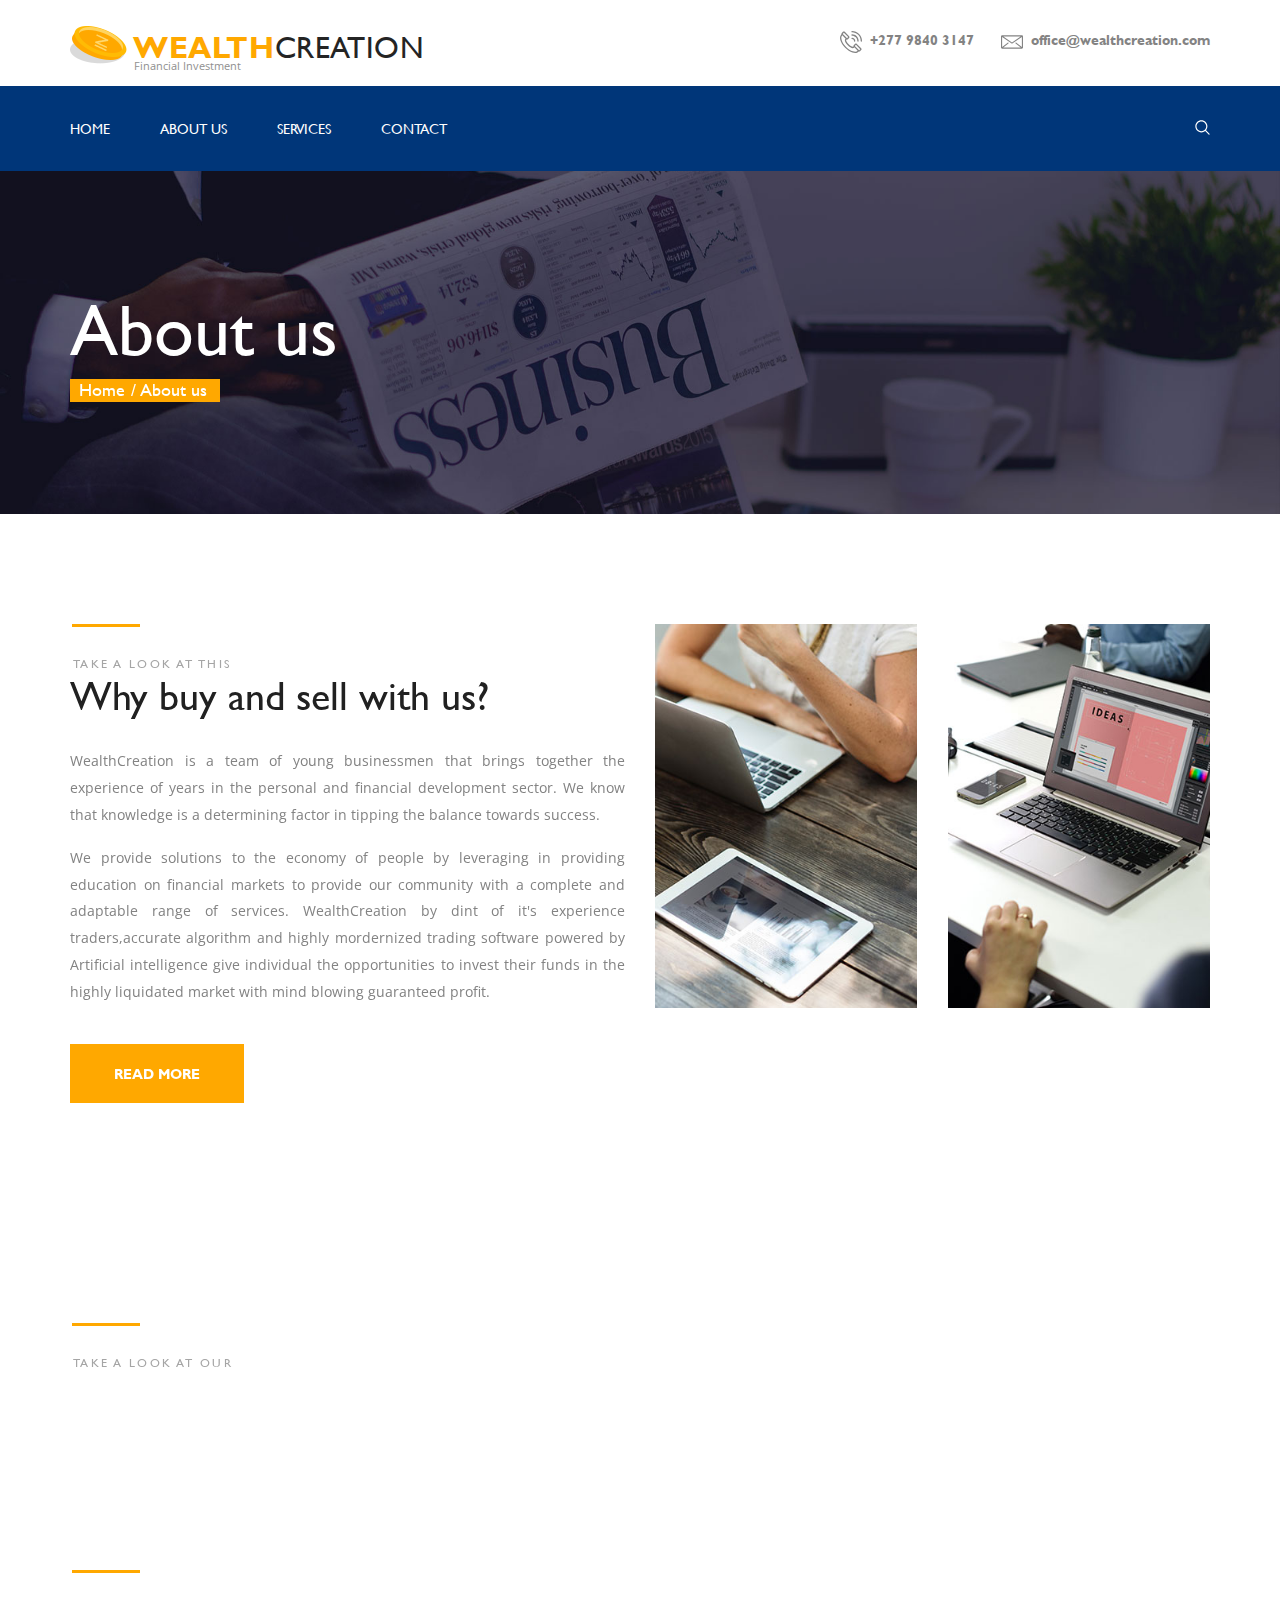
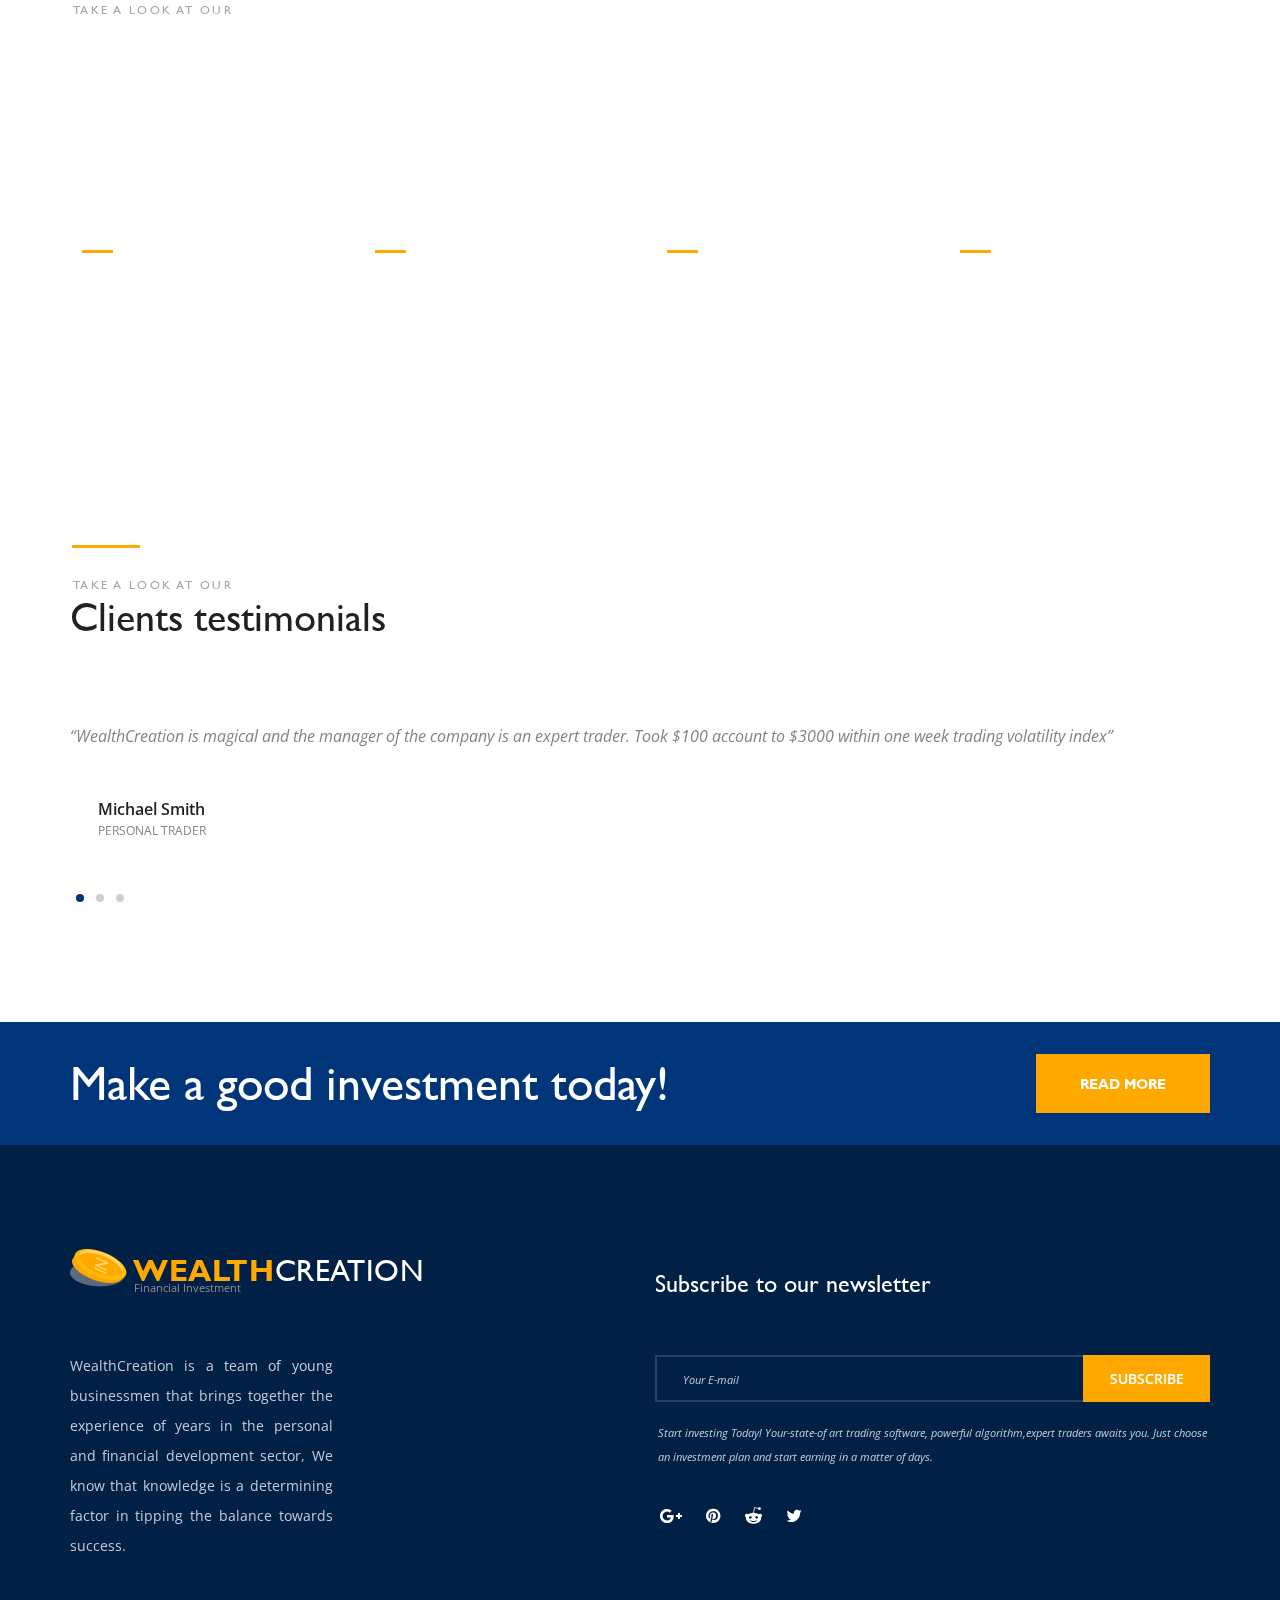
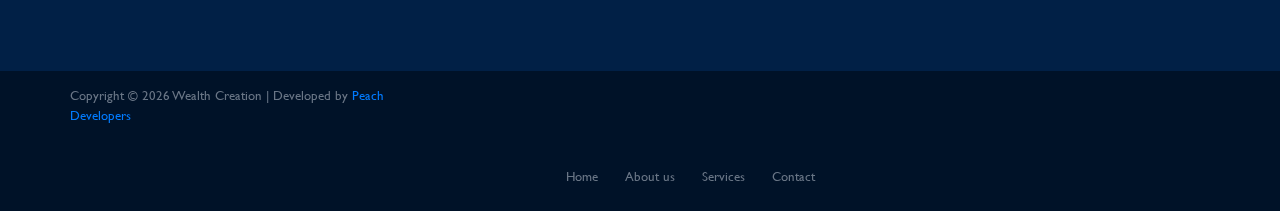
<file: about.html>
<!DOCTYPE html>
<html lang="en">
<head>
<title>About us</title>
<meta charset="utf-8">
<meta http-equiv="X-UA-Compatible" content="IE=edge">
<meta name="description" content="Invest project">
<meta name="viewport" content="width=device-width, initial-scale=1">
<link rel="stylesheet" type="text/css" href="styles/bootstrap4/bootstrap.min.css">
<link href="plugins/font-awesome-4.7.0/css/font-awesome.min.css" rel="stylesheet" type="text/css">
<link rel="stylesheet" type="text/css" href="plugins/OwlCarousel2-2.2.1/owl.carousel.css">
<link rel="stylesheet" type="text/css" href="plugins/OwlCarousel2-2.2.1/owl.theme.default.css">
<link rel="stylesheet" type="text/css" href="plugins/OwlCarousel2-2.2.1/animate.css">
<link rel="stylesheet" type="text/css" href="styles/about.css">
<link rel="stylesheet" type="text/css" href="styles/about_responsive.css">
</head>
<body>

<div class="super_container">
	
	<!-- Home -->

	<div class="home">
		<div class="home_background parallax-window" data-parallax="scroll" data-image-src="images/about.jpg" data-speed="0.8"></div>
		<div class="container">
			<div class="row">
				<div class="col">
					<div class="home_content">
						<div class="home_content_inner">
							<div class="home_title">About us</div>
							<div class="home_breadcrumbs">
								<ul>
									<li><a href="financial.html">Home</a></li>
									<li>About us</li>
								</ul>
							</div>
						</div>
					</div>
				</div>
			</div>
		</div>

		<!-- Header -->

		<header class="header">

			<!-- Top Bar -->
			<div class="top_bar">
				<div class="container">
					<div class="row">
						<div class="col">
							<div class="top_bar_container d-flex flex-row align-items-center justify-content-start">
								<div class="logo_container">
									<div class="logo">
										<a href="#">
											<div class="logo_line_1"><span>Wealth</span>Creation</div>
											<div class="logo_line_2">Financial Investment</div>
											<div class="logo_img"><img src="images/logo.png" alt=""></div>
										</a>
									</div>
								</div>
								<div class="top_bar_content ml-auto">
									<div class="main_menu_contact">
										<div class="main_menu_phone"><img src="images/phone-call.svg" class="svg" alt=""><span>+277 9840 3147</span></div>
										<div class="main_menu_email"><img src="images/envelope.svg" class="svg" alt=""><span>office@wealthcreation.com</span></div>
									</div>
								</div>
								<div class="burger">
									<i class="fa fa-bars" aria-hidden="true"></i>
								</div>
							</div>
						</div>
					</div>
				</div>		
			</div>

			<!-- Main Menu -->
			<div class="main_menu">
				<div class="container">
					<div class="row">
						<div class="col">
							<div class="main_menu_container d-flex flex-row align-items-center justify-content-start">
								<div class="main_menu_content">
									<ul class="main_menu_list">
										<li>
											<a href="index.html">home
												<svg version="1.1" id="Layer_1" xmlns="http://www.w3.org/2000/svg" xmlns:xlink="http://www.w3.org/1999/xlink" x="0px" y="0px"
													 width="9px" height="5px" viewBox="0 0 9 5" enable-background="new 0 0 9 5" xml:space="preserve">
													<g>
														<polyline class="arrow_d" fill="none" stroke="#FFFFFF" stroke-miterlimit="10" points="0.022,-0.178 4.5,4.331 9.091,-0.275 	"/>
													</g>
												</svg>
											</a>
										</li>
										<li><a href="about.html">about us
											<svg version="1.1" id="Layer_4" xmlns="http://www.w3.org/2000/svg" xmlns:xlink="http://www.w3.org/1999/xlink" x="0px" y="0px"
												 width="9px" height="5px" viewBox="0 0 9 5" enable-background="new 0 0 9 5" xml:space="preserve">
												<g>
													<polyline class="arrow_d" fill="none" stroke="#FFFFFF" stroke-miterlimit="10" points="0.022,-0.178 4.5,4.331 9.091,-0.275 	"/>
												</g>
											</svg>
										</a></li>
										<li>
											<a href="services.html">services
												<svg version="1.1" id="Layer_5" xmlns="http://www.w3.org/2000/svg" xmlns:xlink="http://www.w3.org/1999/xlink" x="0px" y="0px"
													 width="9px" height="5px" viewBox="0 0 9 5" enable-background="new 0 0 9 5" xml:space="preserve">
													<g>
														<polyline class="arrow_d" fill="none" stroke="#FFFFFF" stroke-miterlimit="10" points="0.022,-0.178 4.5,4.331 9.091,-0.275 	"/>
													</g>
												</svg>
											</a>
										</li>
										<li><a href="contact.html">contact
											<svg version="1.1" id="Layer_16" xmlns="http://www.w3.org/2000/svg" xmlns:xlink="http://www.w3.org/1999/xlink" x="0px" y="0px"
												 width="9px" height="5px" viewBox="0 0 9 5" enable-background="new 0 0 9 5" xml:space="preserve">
												<g>
													<polyline class="arrow_d" fill="none" stroke="#FFFFFF" stroke-miterlimit="10" points="0.022,-0.178 4.5,4.331 9.091,-0.275 	"/>
												</g>
											</svg>
										</a></li>
									</ul>
								</div>
								<div class="main_menu_contact ml-auto">
									<div class="main_menu_search">
										<div class="main_menu_search_button">
											<svg xmlns="http://www.w3.org/2000/svg" xmlns:xlink="http://www.w3.org/1999/xlink" version="1.1" viewBox="0 0 512 512" enable-background="new 0 0 512 512" width="15px" height="15px">
												<g>
												<path class="mag_path" d="M495,466.2L377.2,348.4c29.2-35.6,46.8-81.2,46.8-130.9C424,103.5,331.5,11,217.5,11C103.4,11,11,103.5,11,217.5   S103.4,424,217.5,424c49.7,0,95.2-17.5,130.8-46.7L466.1,495c8,8,20.9,8,28.9,0C503,487.1,503,474.1,495,466.2z M217.5,382.9   C126.2,382.9,52,308.7,52,217.5S126.2,52,217.5,52C308.7,52,383,126.3,383,217.5S308.7,382.9,217.5,382.9z" fill="#f4f4f8"/>
												</g>
											</svg>
										</div>
										<div class="main_menu_search_content">
											<form action="#">
												<input class="search_input" type="search" placeholder="Keyword" required="required">
											</form>
										</div>
									</div>
								</div>
							</div>
						</div>
					</div>
				</div>
			</div>

			<!-- Menu -->

			<div class="menu">
				<div class="menu_register_login">
					<div class="container">
						<div class="row">
							<div class="col">
								<div class="menu_register_login_content d-flex flex-row align-items-center justify-content-end">
									<div class="register"><a href="#">register</a></div>
									<div class="login"><a href="#">login</a></div>
								</div>
							</div>
						</div>
					</div>
						
				</div>
				<ul class="menu_list">
					<li class="menu_item">
						<div class="container">
							<div class="row">
								<div class="col">
									<a href="index.html">home</a>
								</div>
							</div>
						</div>
					</li>
					<li class="menu_item">
						<div class="container">
							<div class="row">
								<div class="col">
									<a href="about.html">about us</a>
								</div>
							</div>
						</div>
					</li>
					<li class="menu_item">
						<div class="container">
							<div class="row">
								<div class="col">
									<a href="services.html">services</a>
								</div>
							</div>
						</div>
					</li>
					<li class="menu_item">
						<div class="container">
							<div class="row">
								<div class="col">
									<a href="contact.html">contact</a>
								</div>
							</div>
						</div>
					</li>
				</ul>
			</div>
		</header>
	</div>
	
	<!-- Features -->

	<div class="features">
		<div class="container">
			<div class="row">
				<div class="col-lg-6 features_col">
					<div class="features_content">
						<div class="section_title_container">
							<div class="section_subtitle">take a look at this</div>
							<div class="section_title">Why buy and sell with us?</div>
							<div class="section_text">
								<p class="text-justify">WealthCreation is a team of young businessmen that brings together the experience of years in the personal and financial development sector.
								We know that knowledge is a determining factor in tipping the balance towards success.</p>
								<p class="text-justify">We provide solutions to the economy of people by leveraging in providing education on financial markets to provide our
								community with a complete and adaptable range of services.
								WealthCreation by dint of it's experience traders,accurate algorithm and highly mordernized trading software powered by
								Artificial intelligence give individual the opportunities to invest their funds in the highly liquidated market with
								mind blowing guaranteed profit.</p>
							</div>
							<div class="link_button features_button"><a href="#">read more</a></div>
						</div>
					</div>
				</div>
				<div class="col-lg-6">
					<div class="features_images clearfix">
						<div class="features_image_1"><img src="images/about_features_1.jpg" alt=""></div>
						<div class="features_image_2"><img src="images/about_features_2.jpg" alt=""></div>
					</div>
				</div>
			</div>
		</div>
	</div>

	<!-- Info -->

	<div class="info">
		<div class="info_background parallax-window" data-parallax="scroll" data-image-src="images/about_info.jpg" data-speed="0.8"></div>
		<div class="container">
			<div class="row">
				<div class="col-lg-6">
					<div class="section_title_container">
						<div class="section_subtitle">take a look at our</div>
						<div class="section_title">Mission</div>
						<div class="info_text">To educate and help young entrepreneur invest their funds in financial market.</div>
					</div>
				</div>
			</div>
			<br><br><br>

			<div class="row">
				<div class="col-lg-6">
					<div class="section_title_container">
						<div class="section_subtitle">take a look at our</div>
						<div class="section_title">Vision</div>
						<div class="info_text">Making a difference in the economy of people and massive wealth creation.</div>
					</div>
				</div>
			</div>
			<div class="row milestones_container">

				<!-- Milestone -->
				<div class="col-lg-3 milestone_col">
					<div class="milestone">
						<div class="milestone_counter" data-end-value="12">0</div>
						<div class="milestone_content">
							<div class="milestone_title">years of experience</div>
						</div>
					</div>
				</div>

				<!-- Milestone -->
				<div class="col-lg-3 milestone_col">
					<div class="milestone">
						<div class="milestone_counter" data-end-value="34">0</div>
						<div class="milestone_content">
							<div class="milestone_title">top advisors</div>
						</div>
					</div>
				</div>

				<!-- Milestone -->
				<div class="col-lg-3 milestone_col">
					<div class="milestone">
						<div class="milestone_counter" data-end-value="6" data-sign-after="k">0</div>
						<div class="milestone_content">
							<div class="milestone_title">happy clients</div>
						</div>
					</div>
				</div>

				<!-- Milestone -->
				<div class="col-lg-3 milestone_col">
					<div class="milestone">
						<div class="milestone_counter" data-end-value="68">0</div>
						<div class="milestone_content">
							<div class="milestone_title">new cases</div>
						</div>
					</div>
				</div>

			</div>
		</div>
	</div>

	<div class="test_faq">
		<div class="container">
			<div class="row">
				<div class="col-lg-12 test_faq_col">
					
					<!-- Testimonials -->

					<div class="testimonials">
						<div class="section_title_container">
							<div class="section_subtitle">take a look at our</div>
							<div class="section_title">Clients testimonials</div>
						</div>

						<div class="test_slider_container">
							<div class="owl-carousel owl-theme test_slider">
								
								<!-- Testimonial -->
								<div class="owl-item">
									<div class="testimonial">
										<div class="testimonial_text">“WealthCreation is magical and the manager of the company is an expert trader.
										Took $100 account to $3000 within one week trading volatility index”</div>
										<div class="testimonial_author">
											<div class="testimonial_content">
												<div class="testimonial_name"><a href="#">Michael Smith</a></div>
												<div class="testimonial_title">personal trader</div>
											</div>
										</div>
									</div>
								</div>

								<!-- Testimonial -->
								<div class="owl-item">
									<div class="testimonial">
										<div class="testimonial_text">“Dankie to Lindokuhle and WealthCreation.
										Signals are 98% accurate and account management is one of the best in South Africa”</div>
										<div class="testimonial_author">
											<div class="testimonial_content">
												<div class="testimonial_name"><a href="#">Michael Smith</a></div>
												<div class="testimonial_title">personal trader</div>
											</div>
										</div>
									</div>
								</div>

								<!-- Testimonial -->
								<div class="owl-item">
									<div class="testimonial">
										<div class="testimonial_text">“Invested $160 with WealthCreation and my payout was fast with no issues”</div>
										<div class="testimonial_author">
											<div class="testimonial_content">
												<div class="testimonial_name"><a href="#">Michael Smith</a></div>
												<div class="testimonial_title">personal trader</div>
											</div>
										</div>
									</div>
								</div>


							</div>
						</div>
					</div>
				</div>
			</div>
		</div>
	</div>

	<!-- CTA -->

	<div class="cta">
		<div class="container">
			<div class="row">
				<div class="col-lg-9">
					<div class="cta_content d-flex flex-row align-items-center justify-content-start">
						<div class="cta_text"><a href="#">Make a good investment today!</a></div>
					</div>
				</div>
				<div class="col-lg-3">
					<div class="cta_button_container d-flex flex-row align-items-center justify-content-lg-end justify-content-start">
						<div class="link_button cta_button"><a href="#">read more</a></div>
					</div>
				</div>
			</div>
		</div>
	</div>

	<!-- Footer -->
	
	<footer class="footer">
		<div class="container">
			<div class="row">
	
				<!-- Footer Column -->
				<div class="col-lg-3 footer_col">
					<div class="footer_about">
						<div class="logo_container footer_logo">
							<div class="logo">
								<a href="#">
									<div class="logo_line_1"><span>Wealth</span>Creation</div>
									<div class="logo_line_2">Financial Investment</div>
									<div class="logo_img"><img src="images/logo.png" alt=""></div>
								</a>
							</div>
						</div>
						<p class="footer_about_text text-justify">WealthCreation is a team of young businessmen that brings
							together the experience of years in the personal and financial development sector,
							We know that knowledge is a determining factor in tipping the balance towards success.</p>
					</div>
				</div>
	
				<!-- Footer Column -->
				<div class="col-lg-3 footer_col">
					<div class="footer_links">
	
					</div>
				</div>
	
				<!-- Footer Column -->
				<div class="col-lg-6 footer_col">
					<div class="footer_newsletter">
						<div class="footer_title">Subscribe to our newsletter</div>
						<form action="#" class="footer_newsletter_form">
							<input type="email" class="footer_newsletter_input" placeholder="Your E-mail"
								required="required">
							<button class="footer_newsletter_button" type="submit">subscribe</button>
						</form>
						<div class="footer_newsletter_text">Start investing Today!
							Your-state-of art trading software, powerful algorithm,expert traders awaits you.
							Just choose an investment plan and start earning in a matter of days.</div>
						<div class="footer_social">
							<ul>
								<li><a href="#"><i class="fa fa-google-plus" aria-hidden="true"></i></a></li>
								<li><a href="#"><i class="fa fa-pinterest" aria-hidden="true"></i></a></li>
								<li><a href="#"><i class="fa fa-reddit-alien" aria-hidden="true"></i></a></li>
								<li><a href="#"><i class="fa fa-twitter" aria-hidden="true"></i></a></li>
							</ul>
						</div>
					</div>
				</div>
	
			</div>
		</div>
	
		<div class="copyright">
			<div class="container">
				<div class="row">
					<div class="col-md-4 order-md-1 order-2">
						<div class="copyright_content d-flex flex-row align-items-center justify-content-start">
							<div class="cr">
								Copyright &copy;
								<script>document.write(new Date().getFullYear());</script> Wealth Creation | Developed by <a
									href="https://peach.ng" target="_blank">Peach Developers</a></div>
						</div>
					</div>
				</div>
				<div class="col-md-8 order-md-2 order-1">
					<nav class="footer_nav d-flex flex-row align-items-center justify-content-md-end">
						<ul>
							<li><a href="index.html">Home</a></li>
							<li><a href="about.html">About us</a></li>
							<li><a href="services.html">Services</a></li>
							<li><a href="contact.html">Contact</a></li>
						</ul>
					</nav>
				</div>
			</div>
		</div>
		</div>
	</footer>
	</div>

<script src="js/jquery-3.2.1.min.js"></script>
<script src="styles/bootstrap4/popper.js"></script>
<script src="styles/bootstrap4/bootstrap.min.js"></script>
<script src="plugins/greensock/TweenMax.min.js"></script>
<script src="plugins/greensock/TimelineMax.min.js"></script>
<script src="plugins/scrollmagic/ScrollMagic.min.js"></script>
<script src="plugins/greensock/animation.gsap.min.js"></script>
<script src="plugins/greensock/ScrollToPlugin.min.js"></script>
<script src="plugins/OwlCarousel2-2.2.1/owl.carousel.js"></script>
<script src="plugins/easing/easing.js"></script>
<script src="plugins/parallax-js-master/parallax.min.js"></script>
<script src="js/about_custom.js"></script>
</body>
</html>
</file>
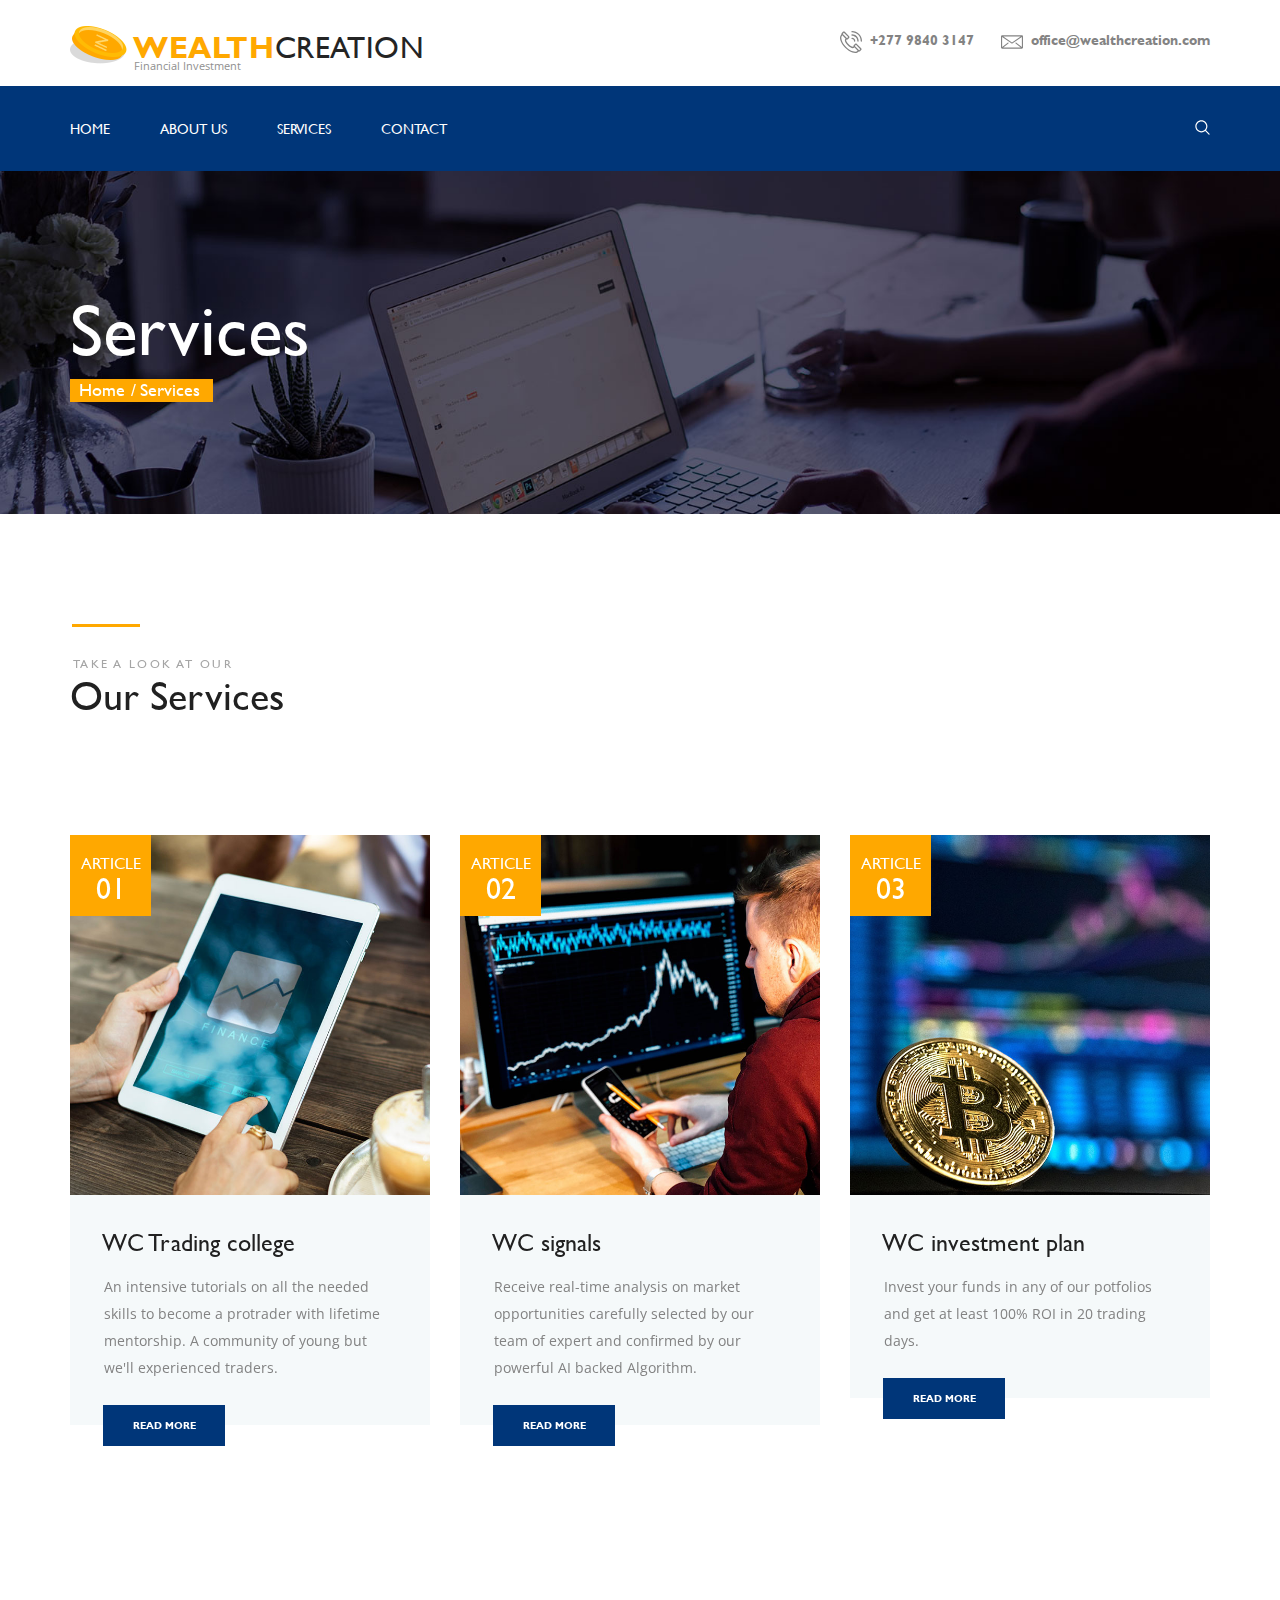
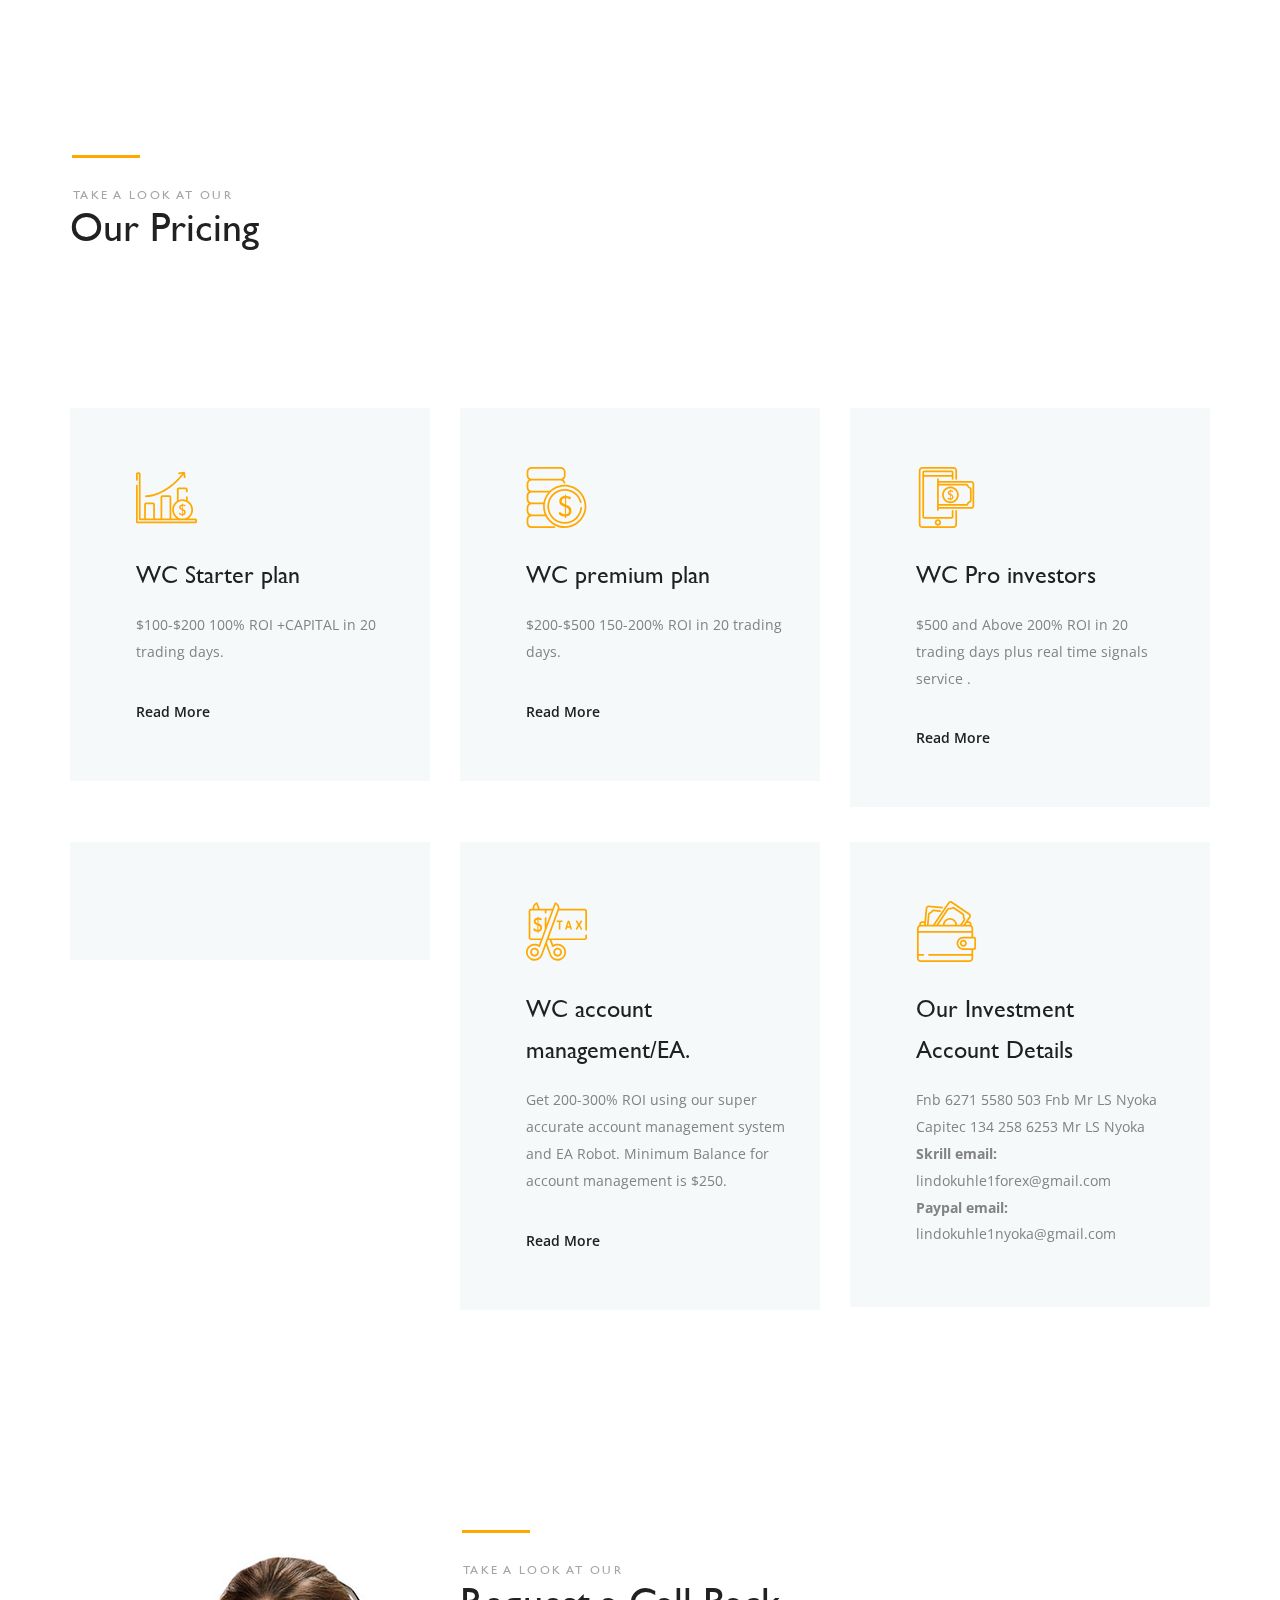
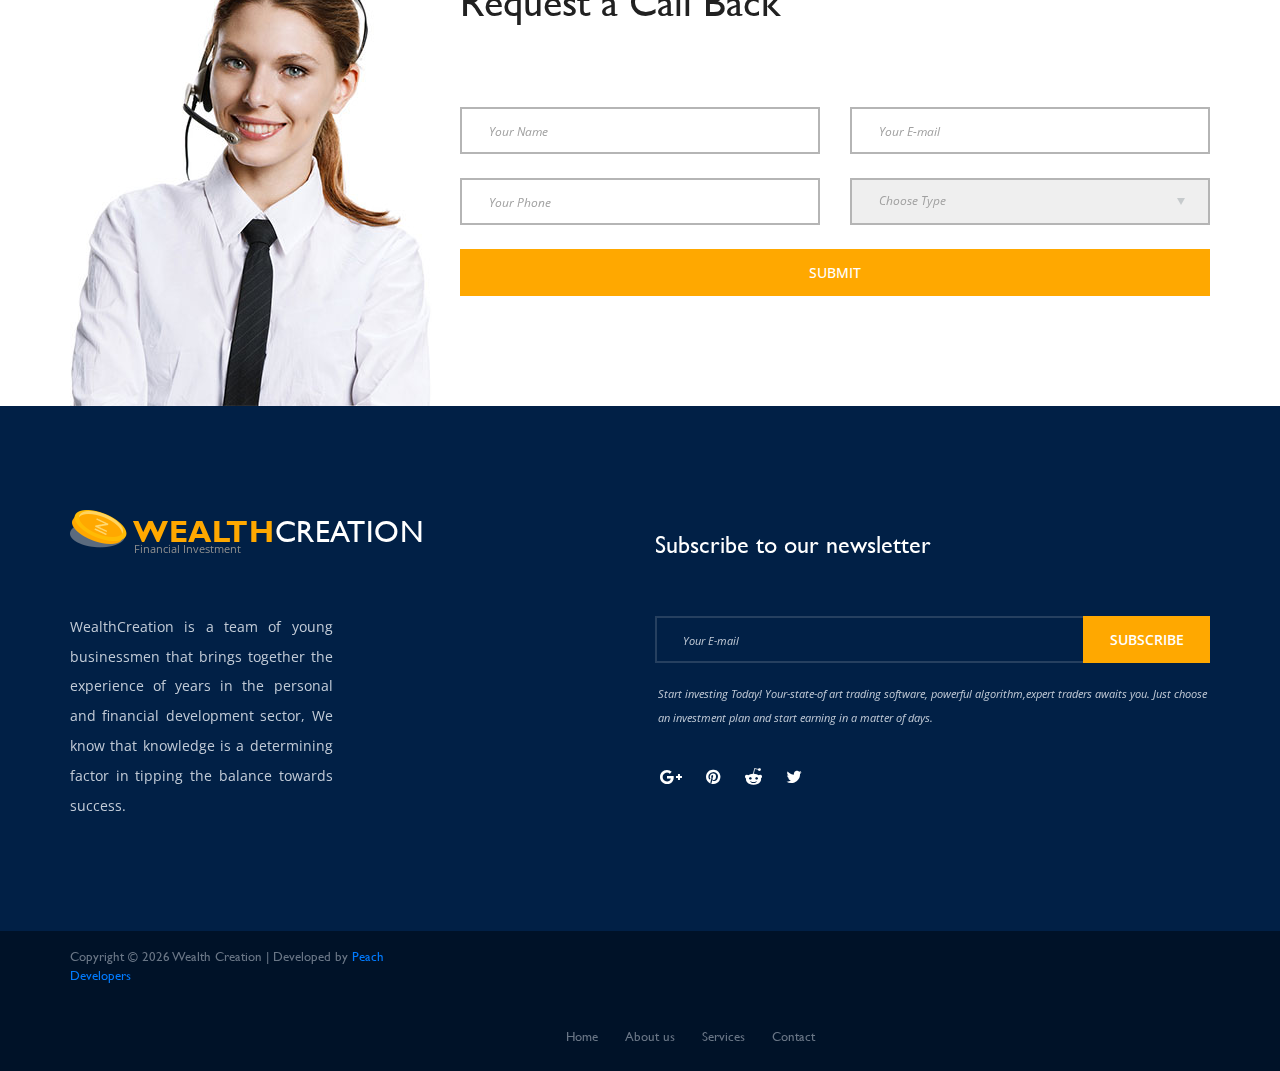
<file: services.html>
<!DOCTYPE html>
<html lang="en">
<head>
<title>Services</title>
<meta charset="utf-8">
<meta http-equiv="X-UA-Compatible" content="IE=edge">
<meta name="description" content="Invest project">
<meta name="viewport" content="width=device-width, initial-scale=1">
<link rel="stylesheet" type="text/css" href="styles/bootstrap4/bootstrap.min.css">
<link href="plugins/font-awesome-4.7.0/css/font-awesome.min.css" rel="stylesheet" type="text/css">
<link rel="stylesheet" type="text/css" href="plugins/OwlCarousel2-2.2.1/owl.carousel.css">
<link rel="stylesheet" type="text/css" href="plugins/OwlCarousel2-2.2.1/owl.theme.default.css">
<link rel="stylesheet" type="text/css" href="plugins/OwlCarousel2-2.2.1/animate.css">
<link rel="stylesheet" type="text/css" href="styles/services.css">
<link rel="stylesheet" type="text/css" href="styles/services_responsive.css">
<link rel="stylesheet" type="text/css" href="styles/news.css">
<link rel="stylesheet" type="text/css" href="styles/news_responsive.css">
</head>
<body>

<div class="super_container">
	
	<!-- Home -->

	<div class="home">
		<div class="home_background parallax-window" data-parallax="scroll" data-image-src="images/services_background.jpg" data-speed="0.8"></div>
		<div class="container">
			<div class="row">
				<div class="col">
					<div class="home_content">
						<div class="home_content_inner">
							<div class="home_title">Services</div>
							<div class="home_breadcrumbs">
								<ul>
									<li><a href="index.html">Home</a></li>
									<li>Services</li>
								</ul>
							</div>
						</div>
					</div>
				</div>
			</div>
		</div>

		<!-- Header -->

		<header class="header">

			<!-- Top Bar -->
			<div class="top_bar">
				<div class="container">
					<div class="row">
						<div class="col">
							<div class="top_bar_container d-flex flex-row align-items-center justify-content-start">
								<div class="logo_container">
									<div class="logo">
										<a href="#">
											<div class="logo_line_1"><span>Wealth</span>Creation</div>
											<div class="logo_line_2">Financial Investment</div>
											<div class="logo_img"><img src="images/logo.png" alt=""></div>
										</a>
									</div>
								</div>
								<div class="top_bar_content ml-auto">
									<div class="main_menu_contact">
										<div class="main_menu_phone"><img src="images/phone-call.svg" class="svg" alt=""><span>+277 9840 3147</span></div>
										<div class="main_menu_email"><img src="images/envelope.svg" class="svg" alt=""><span>office@wealthcreation.com</span></div>
									</div>
								</div>
								<div class="burger">
									<i class="fa fa-bars" aria-hidden="true"></i>
								</div>
							</div>
						</div>
					</div>
				</div>		
			</div>

			<!-- Main Menu -->
			<div class="main_menu">
				<div class="container">
					<div class="row">
						<div class="col">
							<div class="main_menu_container d-flex flex-row align-items-center justify-content-start">
								<div class="main_menu_content">
									<ul class="main_menu_list">
										<li>
											<a href="index.html">home
												<svg version="1.1" id="Layer_1" xmlns="http://www.w3.org/2000/svg" xmlns:xlink="http://www.w3.org/1999/xlink" x="0px" y="0px"
													 width="9px" height="5px" viewBox="0 0 9 5" enable-background="new 0 0 9 5" xml:space="preserve">
													<g>
														<polyline class="arrow_d" fill="none" stroke="#FFFFFF" stroke-miterlimit="10" points="0.022,-0.178 4.5,4.331 9.091,-0.275 	"/>
													</g>
												</svg>
											</a>
										</li>
										<li><a href="about.html">about us
											<svg version="1.1" id="Layer_4" xmlns="http://www.w3.org/2000/svg" xmlns:xlink="http://www.w3.org/1999/xlink" x="0px" y="0px"
												 width="9px" height="5px" viewBox="0 0 9 5" enable-background="new 0 0 9 5" xml:space="preserve">
												<g>
													<polyline class="arrow_d" fill="none" stroke="#FFFFFF" stroke-miterlimit="10" points="0.022,-0.178 4.5,4.331 9.091,-0.275 	"/>
												</g>
											</svg>
										</a></li>
										<li>
											<a href="services.html">services
												<svg version="1.1" id="Layer_5" xmlns="http://www.w3.org/2000/svg" xmlns:xlink="http://www.w3.org/1999/xlink" x="0px" y="0px"
													 width="9px" height="5px" viewBox="0 0 9 5" enable-background="new 0 0 9 5" xml:space="preserve">
													<g>
														<polyline class="arrow_d" fill="none" stroke="#FFFFFF" stroke-miterlimit="10" points="0.022,-0.178 4.5,4.331 9.091,-0.275 	"/>
													</g>
												</svg>
											</a>
										</li>
										<li><a href="contact.html">contact
											<svg version="1.1" id="Layer_16" xmlns="http://www.w3.org/2000/svg" xmlns:xlink="http://www.w3.org/1999/xlink" x="0px" y="0px"
												 width="9px" height="5px" viewBox="0 0 9 5" enable-background="new 0 0 9 5" xml:space="preserve">
												<g>
													<polyline class="arrow_d" fill="none" stroke="#FFFFFF" stroke-miterlimit="10" points="0.022,-0.178 4.5,4.331 9.091,-0.275 	"/>
												</g>
											</svg>
										</a></li>
									</ul>
								</div>
								<div class="main_menu_contact ml-auto">
									<div class="main_menu_search">
										<div class="main_menu_search_button">
											<svg xmlns="http://www.w3.org/2000/svg" xmlns:xlink="http://www.w3.org/1999/xlink" version="1.1" viewBox="0 0 512 512" enable-background="new 0 0 512 512" width="15px" height="15px">
												<g>
												<path class="mag_path" d="M495,466.2L377.2,348.4c29.2-35.6,46.8-81.2,46.8-130.9C424,103.5,331.5,11,217.5,11C103.4,11,11,103.5,11,217.5   S103.4,424,217.5,424c49.7,0,95.2-17.5,130.8-46.7L466.1,495c8,8,20.9,8,28.9,0C503,487.1,503,474.1,495,466.2z M217.5,382.9   C126.2,382.9,52,308.7,52,217.5S126.2,52,217.5,52C308.7,52,383,126.3,383,217.5S308.7,382.9,217.5,382.9z" fill="#f4f4f8"/>
												</g>
											</svg>
										</div>
										<div class="main_menu_search_content">
											<form action="#">
												<input class="search_input" type="search" placeholder="Keyword" required="required">
											</form>
										</div>
									</div>
								</div>
							</div>
						</div>
					</div>
				</div>
			</div>

			<!-- Menu -->

			<div class="menu">
				<div class="menu_register_login">
					<div class="container">
						<div class="row">
							<div class="col">
								<div class="menu_register_login_content d-flex flex-row align-items-center justify-content-end">
									<div class="register"><a href="#">register</a></div>
									<div class="login"><a href="#">login</a></div>
								</div>
							</div>
						</div>
					</div>
						
				</div>
				<ul class="menu_list">
					<li class="menu_item">
						<div class="container">
							<div class="row">
								<div class="col">
									<a href="index.html>home</a>
								</div>
							</div>
						</div>
					</li>
					<li class="menu_item">
						<div class="container">
							<div class="row">
								<div class="col">
									<a href="about.html">about us</a>
								</div>
							</div>
						</div>
					</li>
					<li class="menu_item">
						<div class="container">
							<div class="row">
								<div class="col">
									<a href="services.html">services</a>
								</div>
							</div>
						</div>
					</li>
					<li class="menu_item">
						<div class="container">
							<div class="row">
								<div class="col">
									<a href="contact.html">contact</a>
								</div>
							</div>
						</div>
					</li>
				</ul>
			</div>
		</header>
	</div>
	
	<!-- Points -->

	<div class="points">
		<div class="container">
			<div class="row">
				<div class="col">
					<div class="section_title_container">
						<div class="section_subtitle">take a look at our</div>
						<div class="section_title">Our Services</div>
					</div>
				</div>
			</div>
		</div>
	</div>
				
	<!-- News -->

	<div class="news">
		<div class="container">
			<div class="row">

				<!-- News Post -->
				<div class="col-lg-4 news_col">
					<div class="news_post">
						<div class="news_image"><img src="images/news_post_1.jpg" alt=""></div>
						<div class="news_date d-flex flex-column align-items-center justify-content-center">
							<div class="news_month">Article</div>
							<div class="news_day">01</div>
						</div>
						<div class="news_content">
							<div class="news_title">WC Trading college</div>
							<div class="news_text">
								<p>An intensive tutorials on all the needed skills to become a protrader with lifetime mentorship. A community of young but we'll experienced traders.</p>
							</div>
						</div>
						<div class="news_button"><a href="news.html">read more</a></div>
					</div>
				</div>

				<!-- News Post -->
				<div class="col-lg-4 news_col">
					<div class="news_post">
						<div class="news_image"><img src="images/news_post_2.jpg" alt=""></div>
						<div class="news_date d-flex flex-column align-items-center justify-content-center">
							<div class="news_month">Article</div>
							<div class="news_day">02</div>
						</div>
						<div class="news_content">
							<div class="news_title">WC signals</div>
							<div class="news_text">
								<p>Receive real-time analysis on market opportunities carefully selected by our team of expert and confirmed by our powerful AI backed Algorithm.</p>
							</div>
						</div>
						<div class="news_button"><a href="news.html">read more</a></div>
					</div>
				</div>

				<!-- News Post -->
				<div class="col-lg-4 news_col">
					<div class="news_post">
						<div class="news_image"><img src="images/news_post_3.jpg" alt=""></div>
						<div class="news_date d-flex flex-column align-items-center justify-content-center">
							<div class="news_month">Article</div>
							<div class="news_day">03</div>
						</div>
						<div class="news_content">
							<div class="news_title">WC investment plan</div>
							<div class="news_text">
								<p>Invest your funds in any of our potfolios and get at least 100% ROI in 20 trading days.</p>
							</div>
						</div>
						<div class="news_button"><a href="news.html">read more</a></div>
					</div>
				</div>
			</div>
		</div>
		
	</div>


	<!-- Services -->
	<div class="points">
		<div class="container">
			<div class="row">
				<div class="col">
					<div class="section_title_container">
						<div class="section_subtitle">take a look at our</div>
						<div class="section_title">Our Pricing</div>
					</div>
				</div>
			</div>
		</div>
	</div>
	<br><br>

	<div class="services">
		<div class="services_background parallax-window" data-parallax="scroll" data-image-src="images/services_background_2.jpg" data-speed="0.8"></div>
		<div class="container">
			<div class="row">
				<div class="col d-flex flex-row flex-wrap align-items-start justify-content-start">

					<!-- Service -->
					<div class="service">
						<div class="service_icon"><img src="images/service_1.svg" class="svg" alt=""></div>
						<div class="service_title">WC Starter plan</div>
						<div class="service_text">
							<p>$100-$200
							100% ROI +CAPITAL in 20 trading days.</p>
						</div>
						<div class="service_link"><a href="#">Read More</a></div>
					</div>

					<!-- Service -->
					<div class="service">
						<div class="service_icon"><img src="images/service_2.svg" class="svg" alt=""></div>
						<div class="service_title">WC premium plan</div>
						<div class="service_text">
							<p>$200-$500
							150-200% ROI in 20 trading days.</p>
						</div>
						<div class="service_link"><a href="#">Read More</a></div>
					</div>

					<!-- Service -->
					<div class="service">
						<div class="service_icon"><img src="images/service_3.svg" class="svg" alt=""></div>
						<div class="service_title">WC Pro investors</div>
						<div class="service_text">
							<p>$500 and Above
							200% ROI in 20 trading days plus real time signals service .</p>
						</div>
						<div class="service_link"><a href="#">Read More</a></div>
					</div>

					<!-- Service -->
					<div class="service">
						
					</div>

					<!-- Service -->
					<div class="service">
						<div class="service_icon"><img src="images/services_2.svg" class="svg" alt=""></div>
						<div class="service_title">WC account management/EA.</div>
						<div class="service_text">
							<p>Get 200-300% ROI using our super accurate account management system and EA Robot.
							Minimum Balance for account management is $250.</p>
						</div>
						<div class="service_link"><a href="#">Read More</a></div>
					</div>

					<!-- Service -->
					<div class="service">
						<div class="service_icon"><img src="images/service_4.svg" class="svg" alt=""></div>
						<div class="service_title">Our Investment Account Details</div>
						<div class="service_text">
							<p>Fnb
								6271 5580 503
								Fnb
								Mr LS Nyoka

								Capitec
								134 258 6253
								Mr LS Nyoka

								<br>

								<strong>Skrill email:</strong>
								<br>lindokuhle1forex@gmail.com

								<br>

								<strong>Paypal email:</strong>
								<br>lindokuhle1nyoka@gmail.com
							</p>
						</div>
					</div>

				</div>
			</div>
		</div>
	</div>

	<!-- Call Back -->

	<div class="call">
		<div class="container">
			<div class="row">
				<div class="col-lg-4">
					<div class="call_image"><img src="images/call.jpg" alt=""></div>
				</div>
				<div class="col-lg-8">
					<div class="call_container">
						<div class="section_title_container">
							<div class="section_subtitle">take a look at our</div>
							<div class="section_title">Request a Call Back</div>
						</div>
						<div class="call_form_container">
							<form action="#" class="call_form">
								<div class="row">
									<div class="col-md-6">
										<input type="text" class="input_item" placeholder="Your Name" required="required">
									</div>
									<div class="col-md-6">
										<input type="email" class="input_item" placeholder="Your E-mail" required="required">
									</div>
									<div class="col-md-6">
										<input type="text" class="input_item" placeholder="Your Phone">
									</div>
									<div class="col-md-6">
										<select class="dropdown_item input_item">
											<option>Choose Type</option>
											<option>Individual</option>
											<option>Business Organization</option>
										</select>
									</div>
									<div class="col-md-12">
										<button id="call_btn" type="submit" class="call_button trans_200" value="Submit">submit</button>
									</div>
								</div>
							</form>
						</div>
					</div>
				</div>
			</div>
		</div>
	</div>

	<!-- Footer -->

	<footer class="footer">
		<div class="container">
			<div class="row">

				<!-- Footer Column -->
				<div class="col-lg-3 footer_col">
					<div class="footer_about">
						<div class="logo_container footer_logo">
							<div class="logo">
								<a href="#">
									<div class="logo_line_1"><span>Wealth</span>Creation</div>
									<div class="logo_line_2">Financial Investment</div>
									<div class="logo_img"><img src="images/logo.png" alt=""></div>
								</a>
							</div>
						</div>
						<p class="footer_about_text text-justify">WealthCreation is a team of young businessmen that brings together the experience of years in the personal and financial development sector, 
						We know that knowledge is a determining factor in tipping the balance towards success.</p>
					</div>
				</div>

				<!-- Footer Column -->
				<div class="col-lg-3 footer_col">
					<div class="footer_links">
						
					</div>
				</div>

				<!-- Footer Column -->
				<div class="col-lg-6 footer_col">
					<div class="footer_newsletter">
						<div class="footer_title">Subscribe to our newsletter</div>
						<form action="#" class="footer_newsletter_form">
							<input type="email" class="footer_newsletter_input" placeholder="Your E-mail" required="required">
							<button class="footer_newsletter_button" type="submit">subscribe</button>
						</form>
						<div class="footer_newsletter_text">Start investing Today!
						Your-state-of art trading software, powerful algorithm,expert traders awaits you.
						Just choose an investment plan and start earning in a matter of days.</div>
						<div class="footer_social">
							<ul>
								<li><a href="#"><i class="fa fa-google-plus" aria-hidden="true"></i></a></li>
								<li><a href="#"><i class="fa fa-pinterest" aria-hidden="true"></i></a></li>
								<li><a href="#"><i class="fa fa-reddit-alien" aria-hidden="true"></i></a></li>
								<li><a href="#"><i class="fa fa-twitter" aria-hidden="true"></i></a></li>
							</ul>
						</div>
					</div>
				</div>

			</div>
		</div>

		<div class="copyright">
			<div class="container">
				<div class="row">
					<div class="col-md-4 order-md-1 order-2">
						<div class="copyright_content d-flex flex-row align-items-center justify-content-start">
							<div class="cr">
							Copyright &copy; <script>document.write(new Date().getFullYear());</script> Wealth Creation | Developed by <a href="https://peach.ng" target="_blank">Peach Developers</a></div>
						</div>
						</div>
					</div>
					<div class="col-md-8 order-md-2 order-1">
						<nav class="footer_nav d-flex flex-row align-items-center justify-content-md-end">
							<ul>
								<li><a href="index.html">Home</a></li>
								<li><a href="about.html">About us</a></li>
								<li><a href="services.html">Services</a></li>
								<li><a href="contact.html">Contact</a></li>
							</ul>
						</nav>
					</div>
				</div>
			</div>			
		</div>
	</footer>
</div>

<script src="js/jquery-3.2.1.min.js"></script>
<script src="styles/bootstrap4/popper.js"></script>
<script src="styles/bootstrap4/bootstrap.min.js"></script>
<script src="plugins/greensock/TweenMax.min.js"></script>
<script src="plugins/greensock/TimelineMax.min.js"></script>
<script src="plugins/scrollmagic/ScrollMagic.min.js"></script>
<script src="plugins/greensock/animation.gsap.min.js"></script>
<script src="plugins/greensock/ScrollToPlugin.min.js"></script>
<script src="plugins/OwlCarousel2-2.2.1/owl.carousel.js"></script>
<script src="plugins/easing/easing.js"></script>
<script src="plugins/parallax-js-master/parallax.min.js"></script>
<script src="js/about_custom.js"></script>
</body>
</html>
</file>
<file: styles/about.css>
@charset "utf-8";
/* CSS Document */

/******************************

[Table of Contents]

1. Fonts
2. Body and some general stuff
3. Home
4. Header
	4.1 Top bar
	4.2 Main Menu
5. Menu
6. Features
7. Info
8. Testimonials & FAQ
	8.1 Testimonials
	8.2 Accordions
9. CTA
10. Footer


******************************/

/***********
1. Fonts
***********/

@import url('https://fonts.googleapis.com/css?family=Open+Sans:300,400,600,700,800');
@font-face
{
	font-family: 'gill';
	src: url('../fonts/gil.ttf')  format('truetype');
}
@font-face
{
	font-family: 'gill';
	src: url('../fonts/gil_b.ttf')  format('truetype');
	font-weight: bold;
}

/*********************************
2. Body and some general stuff
*********************************/

*
{
	margin: 0;
	padding: 0;
	-webkit-font-smoothing: antialiased;
	-webkit-text-shadow: rgba(0,0,0,.01) 0 0 1px;
	text-shadow: rgba(0,0,0,.01) 0 0 1px;
}
body
{
	font-family: 'Open Sans', sans-serif;
	font-size: 14px;
	font-weight: 400;
	background: #FFFFFF;
	color: #a5a5a5;
}
div
{
	display: block;
	position: relative;
	-webkit-box-sizing: border-box;
    -moz-box-sizing: border-box;
    box-sizing: border-box;
}
ul
{
	list-style: none;
	margin-bottom: 0px;
}
p
{
	font-family: 'Open Sans', sans-serif;
	font-size: 14px;
	line-height: 1.92;
	font-weight: 400;
	color: #838383;
	-webkit-font-smoothing: antialiased;
	-webkit-text-shadow: rgba(0,0,0,.01) 0 0 1px;
	text-shadow: rgba(0,0,0,.01) 0 0 1px;
}
p a
{
	display: inline;
	position: relative;
	color: inherit;
	border-bottom: solid 1px #ffa07f;
	-webkit-transition: all 200ms ease;
	-moz-transition: all 200ms ease;
	-ms-transition: all 200ms ease;
	-o-transition: all 200ms ease;
	transition: all 200ms ease;
}
a, a:hover, a:visited, a:active, a:link
{
	text-decoration: none;
	-webkit-font-smoothing: antialiased;
	-webkit-text-shadow: rgba(0,0,0,.01) 0 0 1px;
	text-shadow: rgba(0,0,0,.01) 0 0 1px;
}
p a:active
{
	position: relative;
	color: #FF6347;
}
p a:hover
{
	color: #FFFFFF;
	background: #ffa07f;
}
p a:hover::after
{
	opacity: 0.2;
}
::selection
{
	
}
p::selection
{
	
}
h1{font-size: 40px;}
h2{font-size: 36px;}
h3{font-size: 24px;}
h4{font-size: 18px;}
h5{font-size: 14px;}
h1, h2, h3, h4, h5, h6
{
	font-family: 'Open Sans', sans-serif;
	-webkit-font-smoothing: antialiased;
	-webkit-text-shadow: rgba(0,0,0,.01) 0 0 1px;
	text-shadow: rgba(0,0,0,.01) 0 0 1px;
}
h1::selection, 
h2::selection, 
h3::selection, 
h4::selection, 
h5::selection, 
h6::selection
{
	
}
.form-control
{
	color: #db5246;
}
section
{
	display: block;
	position: relative;
	box-sizing: border-box;
}
.clear
{
	clear: both;
}
.clearfix::before, .clearfix::after
{
	content: "";
	display: table;
}
.clearfix::after
{
	clear: both;
}
.clearfix
{
	zoom: 1;
}
.float_left
{
	float: left;
}
.float_right
{
	float: right;
}
.trans_200
{
	-webkit-transition: all 200ms ease;
	-moz-transition: all 200ms ease;
	-ms-transition: all 200ms ease;
	-o-transition: all 200ms ease;
	transition: all 200ms ease;
}
.trans_300
{
	-webkit-transition: all 300ms ease;
	-moz-transition: all 300ms ease;
	-ms-transition: all 300ms ease;
	-o-transition: all 300ms ease;
	transition: all 300ms ease;
}
.trans_400
{
	-webkit-transition: all 400ms ease;
	-moz-transition: all 400ms ease;
	-ms-transition: all 400ms ease;
	-o-transition: all 400ms ease;
	transition: all 400ms ease;
}
.trans_500
{
	-webkit-transition: all 500ms ease;
	-moz-transition: all 500ms ease;
	-ms-transition: all 500ms ease;
	-o-transition: all 500ms ease;
	transition: all 500ms ease;
}
.fill_height
{
	height: 100%;
}
.super_container
{
	width: 100%;
	overflow: hidden;
}
.prlx_parent
{
	overflow: hidden;
}
.prlx
{
	height: 130% !important;
}
.parallax-window
{
    min-height: 400px;
    background: transparent;
}
.nopadding
{
	padding: 0px !important;
}
.link_button
{
	width: 174px;
	height: 59px;
	background: #ffa800;
	text-align: center;
}
.link_button a
{
	display: block;
	position: relative;
	line-height: 59px;
	font-family: 'gill', sans-serif;
	font-size: 14px;
	font-weight: bold;
	color: #FFFFFF;
	text-transform: uppercase;
	z-index: 1;
	-webkit-transition: all 300ms ease;
	-moz-transition: all 300ms ease;
	-ms-transition: all 300ms ease;
	-o-transition: all 300ms ease;
	transition: all 300ms ease;
}
.link_button a::after
{
	display: block;
	position: absolute;
	top: 0;
	left: 50%;
	-webkit-transform: translateX(-50%);
	-moz-transform: translateX(-50%);
	-ms-transform: translateX(-50%);
	-o-transform: translateX(-50%);
	transform: translateX(-50%);
	width: 50%;
	height: 100%;
	background: #FFFFFF;
	content: '';
	opacity: 0;
	-webkit-transition: all 300ms ease;
	-moz-transition: all 300ms ease;
	-ms-transition: all 300ms ease;
	-o-transition: all 300ms ease;
	transition: all 300ms ease;
	z-index: -1;
}
.link_button:hover a::after
{
	width: 100%;
	opacity: 1;
}
.link_button:hover a
{
	color: #ffa800;
}

/*********************************
3. Home
*********************************/

.home
{
	width: 100%;
}
.home_background
{
	position: absolute;
	top: 0;
	left: 0;
	width: 100%;
	height: 100%;
}
.home_content
{
	width: 100%;
	height: 514px;
}
.home_content_inner
{
	position: absolute;
	top: 59%;
	left: 0;
}
.home_title
{
	font-family: 'gill', sans-serif;
	font-size: 72px;
	color: #FFFFFF;
	line-height: 0.75;
}
.home_breadcrumbs
{
	height: 23px;
	margin-top: 22px;
}
.home_breadcrumbs ul
{
	display: inline-block;
	padding-left: 9px;
	padding-right: 13px;
	background: #ffa800;
}
.home_breadcrumbs ul li
{
	display: inline-block;
	font-family: 'gill', sans-serif;
	font-size: 18px;
	color: #FFFFFF;
	line-height: 23px;
	-webkit-transform: translateY(-1px);
	-moz-transform: translateY(-1px);
	-ms-transform: translateY(-1px);
	-o-transform: translateY(-1px);
	transform: translateY(-1px);
}
.home_breadcrumbs ul li a
{
	font-family: 'gill', sans-serif;
	font-size: 18px;
	color: #FFFFFF;
	line-height: 23px;
}
.home_breadcrumbs ul li:not(:last-child)::after
{
	display: inline-block;
	content: '/';
	margin-left: 6px;
}

/*********************************
4. Header
*********************************/

.header
{
	position: fixed;
	top: 0;
	left: 0;
	width: 100%;
	z-index: 100;
	-webkit-transition: all 200ms ease;
	-moz-transition: all 200ms ease;
	-ms-transition: all 200ms ease;
	-o-transition: all 200ms ease;
	transition: all 200ms ease;
}
.header.scrolled
{
	-webkit-transform: translateY(-86px);
	-moz-transform: translateY(-86px);
	-ms-transform: translateY(-86px);
	-o-transform: translateY(-86px);
	transform: translateY(-86px);
}

/*********************************
4.1 Top bar
*********************************/

.top_bar
{
	background: #FFFFFF;
}
.top_bar_container
{
	width: 100%;
	height: 86px;
}
.logo_container
{
	transform: translateY(12px);
}
.logo
{
	padding-left: 63px;
}
.logo_line_1
{
	font-family: 'gill', sans-serif;
	font-size: 30px;
	line-height: 0.75;
	letter-spacing: 0.02em;
	text-transform: uppercase;
	color: #242424;
}
.logo_line_1 span
{
	color: #ffa800;
	font-weight: bold;
}
.logo_line_2
{
	font-size: 11px;
	color: #909090;
	margin-top: -1px;
	padding-left: 1px;
}
.logo_img
{
	position: absolute;
	left: 0;
	top: -10px;
	width: 57px;
	height: 38px;
}
.logo_img img
{
	max-width: 100%;
}
.top_bar_content
{
	-webkit-transform: translateY(-2px);
	-moz-transform: translateY(-2px);
	-ms-transform: translateY(-2px);
	-o-transform: translateY(-2px);
	transform: translateY(-2px);
}
.top_bar_content > div
{
	display: inline-block;
}
.register,
.login
{
	display: inline-block;
}
.register a,
.login a
{
	font-family: 'gill', sans-serif;
	font-size: 14px;
	color: #ffa800;
	text-transform: uppercase;
	-webkit-transition: all 200ms ease;
	-moz-transition: all 200ms ease;
	-ms-transition: all 200ms ease;
	-o-transition: all 200ms ease;
	transition: all 200ms ease;
}
.register a:hover,
.login a:hover
{
	color: #FFFFFF;
}
.register
{
	padding-right: 23px;
}
.register::after
{
	display: block;
	position: absolute;
	top: 0;
	right: 6px;
	color: #ffa800;
	content: '|';
}
.coins
{
	margin-right: 45px;
}
.coins ul
{
	text-align: right;
}
.coins ul li
{
	display: inline-block;
	font-family: 'gill', sans-serif;
	font-size: 14px;
	color: #FFFFFF;
	margin-right: 21px;
}
.coins ul li:last-child
{
	margin-right: 0;
}
.burger
{
	display: none;
	padding: 5px;
	-webkit-transform: translateY(3px);
	-moz-transform: translateY(3px);
	-ms-transform: translateY(3px);
	-o-transform: translateY(3px);
	transform: translateY(3px);
	cursor: pointer;
	margin-left: 20px;
}
.burger i
{
	color: #242424;
	font-size: 18px;
	-webkit-transition: all 200ms ease;
	-moz-transition: all 200ms ease;
	-ms-transition: all 200ms ease;
	-o-transition: all 200ms ease;
	transition: all 200ms ease;
}
.burger:hover i
{
	color: #ffa800;
}

/*********************************
4.2 Main Menu
*********************************/

.main_menu
{
	width: 100%;
	background: #003679;
}
.main_menu_container
{
	width: 100%;
	height: 85px;
}
.main_menu_list > li
{
	display: inline-block;
	margin-right: 46px;
	height: 100%;
}
.main_menu_list > li:last-child
{
	margin-right: 0;
}
.main_menu_list li
{
	position: relative;
}
.main_menu_list li.active::after
{
	display: block;
	position: absolute;
	bottom: 0;
	left: -9px;
	width: calc(100% + 12px);
	height: 3px;
	background: #ffa800;
	content: '';
}
.main_menu_list > li.active > a
{
	color: #ffa800;
}
.main_menu_list li a
{
	display: block;
	font-family: 'gill', sans-serif;
	font-size: 14px;
	color: #FFFFFF;
	text-transform: uppercase;
	line-height: 85px;
	white-space: nowrap;
	-webkit-transition: all 200ms ease;
	-moz-transition: all 200ms ease;
	-ms-transition: all 200ms ease;
	-o-transition: all 200ms ease;
	transition: all 200ms ease;
}
.main_menu_list li a:hover
{
	color: #ffa800;
}
.main_menu_list li a svg
{
	display: none;
	margin-left: 5px;
	margin-bottom: 2px;
}
.main_menu_list li.hassubs > a svg
{
	display: inline-block;
}
.main_menu_list li.hassubs.active .arrow_d,
.main_menu_list li.hassubs:hover .arrow_d
{
	stroke: #ffa800;
}
.main_menu_list li ul
{
	display: block;
	position: absolute;
	top: 120%;
	left: -15px;
	visibility: hidden;
	opacity: 0;
	background: #FFFFFF;
	padding: 15px;
	-webkit-transition: all 200ms ease;
	-moz-transition: all 200ms ease;
	-ms-transition: all 200ms ease;
	-o-transition: all 200ms ease;
	transition: all 200ms ease;
}
.main_menu_list li:hover ul
{
	visibility: visible;
	opacity: 1;
	top: 100%;
}
.main_menu_list li ul li
{
	height: 40px;
}
.main_menu_list li ul li a
{
	color: #003679;
	line-height: 40px;
	-webkit-transition: all 200ms ease;
	-moz-transition: all 200ms ease;
	-ms-transition: all 200ms ease;
	-o-transition: all 200ms ease;
	transition: all 200ms ease;
}
.main_menu_list li ul li a:hover
{
	color: #ffa800;
}
.main_menu_list li ul li a img
{
	display: none;
}
.main_menu_contact
{

}
.main_menu_phone
{
	margin-right: 23px;
}
.main_menu_phone,
.main_menu_email
{
	display: inline-block;
}
.main_menu_phone img,
.main_menu_email img
{
	display: inline-block;
	width: 22px;
	height: 22px;
}
.main_menu_phone span,
.main_menu_email span
{
	font-family: 'gill', sans-serif;
	font-size: 14px;
	color: #838383;
	font-weight: bold;
	margin-left: 8px;
	-webkit-transition: all 200ms ease;
	-moz-transition: all 200ms ease;
	-ms-transition: all 200ms ease;
	-o-transition: all 200ms ease;
	transition: all 200ms ease;
}
.main_menu_phone:hover span,
.main_menu_email:hover span
{
	color: #003679;
}
.main_menu_phone svg,
.main_menu_email svg
{
	max-width: 100%;
	max-height: 100%;
	display: inline-block;
    width: 22px;
    height: 22px;
    vertical-align: middle;
}
.main_menu_phone svg path,
.main_menu_email svg path
{
	fill: #838383;
	-webkit-transition: all 200ms ease;
	-moz-transition: all 200ms ease;
	-ms-transition: all 200ms ease;
	-o-transition: all 200ms ease;
	transition: all 200ms ease;
}
.main_menu_phone:hover svg path,
.main_menu_email:hover svg path
{
	fill: #003679;
}
.main_menu_social
{
	-webkit-transform: translateY(5px);
	-moz-transform: translateY(5px);
	-ms-transform: translateY(5px);
	-o-transform: translateY(5px);
	transform: translateY(5px);
	margin-left: 29px;
}
.main_menu_social ul li
{
	display: inline-block;
	width: 24px;
	height: 24px;
	border-radius: 50%;
	border: solid 1px #d6d6d6;
	box-shadow: 0 0 1px 0px #d6d6d6 inset, 0 0 1px 0px #d6d6d6;
	-webkit-transition: all 200ms ease;
	-moz-transition: all 200ms ease;
	-ms-transition: all 200ms ease;
	-o-transition: all 200ms ease;
	transition: all 200ms ease;
	margin-right: 7px;
}
.main_menu_social ul li:last-child
{
	margin-right: 0;
}
.main_menu_social ul li a
{
	display: block;
	position: relative;
	width: 100%;
	height: 100%;
}
.main_menu_social ul li a i
{
	position: absolute;
	top: 50%;
	left: 50%;
	-webkit-transform: translate(-50%, -50%);
	-moz-transform: translate(-50%, -50%);
	-ms-transform: translate(-50%, -50%);
	-o-transform: translate(-50%, -50%);
	transform: translate(-50%, -50%);
	font-size: 11px;
	color: #d6d6d6;
	-webkit-transition: all 200ms ease;
	-moz-transition: all 200ms ease;
	-ms-transition: all 200ms ease;
	-o-transition: all 200ms ease;
	transition: all 200ms ease;
}
.main_menu_social ul li:hover a i
{
	color: #003679;
}
.main_menu_social ul li:hover
{
	border: solid 1px #003679;
	box-shadow: 0 0 1px 0px #003679 inset, 0 0 1px 0px #003679;
}
.main_menu_search
{
	display: inline-block;
	width: 15px;
	height: 15px;
	margin-left: 25px;
	cursor: pointer;
	-webkit-transform: translateY(1px);
	-moz-transform: translateY(1px);
	-ms-transform: translateY(1px);
	-o-transform: translateY(1px);
	transform: translateY(1px);
}
.main_menu_search svg
{
	max-width: 100%;
}
.mag_path
{
	fill: #FFFFFF;
	-webkit-transition: all 200ms ease;
	-moz-transition: all 200ms ease;
	-ms-transition: all 200ms ease;
	-o-transition: all 200ms ease;
	transition: all 200ms ease;
}
.main_menu_search_button:hover .mag_path
{
	fill: #ffa800;
}
.main_menu_search_content
{
	position: absolute;
	top: 70px;
	right: 0;
	padding-top: 20px;
	padding-bottom: 20px;
	cursor: default;
	visibility: hidden;
	opacity: 0;
	-webkit-transition: all 200ms ease;
	-moz-transition: all 200ms ease;
	-ms-transition: all 200ms ease;
	-o-transition: all 200ms ease;
	transition: all 500ms ease;
}
.main_menu_search_content.active
{
	visibility: visible;
	opacity: 1;
	top: 50px;
}
.search_input
{
	background: #ffa800;
	border: solid 2px #d6d6d6;
	outline: none;
	height: 40px;
	width: 200px;
	padding-left: 15px;
	padding-right: 15px;
	color: #FFFFFF;
}
.search_input::-webkit-input-placeholder
{
	font-size: 12px !important;
	font-style: italic;
	color: rgba(255, 255, 255, 0.5) !important;
}
.search_input:-moz-placeholder
{
	font-size: 12px !important;
	font-style: italic;
	color: rgba(255, 255, 255, 0.5) !important;
}
.search_input::-moz-placeholder
{
	font-size: 12px !important;
	font-style: italic;
	color: rgba(255, 255, 255, 0.5) !important;
} 
.search_input:-ms-input-placeholder
{ 
	font-size: 12px !important;
	font-style: italic;
	color: rgba(255, 255, 255, 0.5) !important;
}
.search_input::input-placeholder
{
	font-size: 12px !important;
	font-style: italic;
	color: rgba(255, 255, 255, 0.5) !important;
}

/*********************************
5. Menu
*********************************/

.menu
{
	display: block;
	width: 100%;
	max-height: 0px;
	overflow: hidden;
	opacity: 0;
	visibility: hidden;
	background: #ffa800;
	-webkit-transition: all 500ms ease;
	-moz-transition: all 500ms ease;
	-ms-transition: all 500ms ease;
	-o-transition: all 500ms ease;
	transition: all 500ms ease;
}
.menu.active
{
	opacity: 1;
	visibility: visible;
}
.menu_item
{
	border-bottom: solid 1px rgba(17,16,14,0.05);
}
.menu_item:last-child
{
	border: none;
}
.menu_item:hover
{
	/*background: #f2f2f2;*/
}
.menu_item a
{
	display: block;
	font-size: 14px;
	font-weight: 700;
	text-transform: uppercase;
	color: #0e1d41;
	padding-top: 5px;
	padding-bottom: 5px;
	line-height: 60px;
	-webkit-transition: all 200ms ease;
	-moz-transition: all 200ms ease;
	-ms-transition: all 200ms ease;
	-o-transition: all 200ms ease;
	transition: all 200ms ease;
}
.menu_item:hover a
{
	color: #FFFFFF;
}
.menu_register_login
{
	border-bottom: solid 1px rgba(17,16,14,0.05);
}
.menu_register_login_content
{
	height: 60px;
}
.menu_register_login .register a,
.menu_register_login .login a
{
	color: #11100e;
}
.menu_register_login .register:hover a,
.menu_register_login .login:hover a
{
	color: #FFFFFF;
}
.menu_register_login .register::after
{
	color: #11100e;
}

/*********************************
6. Features
*********************************/

.features
{
	width: 100%;
	padding-top: 110px;
	padding-bottom: 110px;
	background: #FFFFFF;
}
.section_subtitle
{
	font-family: 'gill', sans-serif;
	font-size: 12px;
	color: #a5a5a5;
	text-transform: uppercase;
	padding-top: 30px;
	padding-left: 3px;
	letter-spacing: 0.2em;
}
.section_subtitle::after
{
	display: block;
	position: absolute;
	top: 0;
	left: 2px;
	width: 68px;
	height: 3px;
	background: #ffa800;
	content: '';
}
.section_title
{
	font-family: 'gill', sans-serif;
	font-size: 40px;
	color: #212121;
	margin-top: -7px;
}
.section_text
{
	font-size: 16px;
	line-height: 1.875;
	color: #838383;
	margin-top: 23px;
}
.section_text p:last-of-type
{
	margin-bottom: 0;
}
.features_button
{
	margin-top: 38px;
}
.features_images
{
	width: 100%;
}
.features_image_1
{
	width: calc((100% - 30px) / 2);
	margin-right: 30px;
	float: left;
}
.features_image_2
{
	width: calc((100% - 30px) / 2);
	float: left;
}
.features_image_1 img,
.features_image_2 img
{
	max-width: 100%;
}

/*********************************
7. Info
*********************************/

.info
{
	width: 100%;
	padding-top: 110px;
	padding-bottom: 110px;
}
.info_background
{
	position: absolute;
	top: 0;
	left: 0;
	width: 100%;
	height: 100%;
}
.info .section_title
{
	color: #FFFFFF;
}
.info_text
{
	font-size: 16px;
	line-height: 1.875;
	color: #FFFFFF;
	margin-top: 23px;
}
.milestones_container
{
	margin-top: 113px;
}
.milestone_counter
{
	display: inline-block;
	font-family: 'gill', sans-serif;
	font-size: 72px;
	color: #FFFFFF;
	line-height: 0.75;
}
.milestone_counter::after
{
	display: block;
	position: absolute;
	top: -17px;
	left: 12px;
	width: 31px;
	height: 3px;
	background: #ffa800;
	content: '';
}
.milestone_content
{
	display: inline-block;
	text-align: left;
	padding-left: 12px;
}
.milestone_title
{
	font-size: 16px;
	font-weight: 600;
	text-transform: uppercase;
	color: #FFFFFF;
}
.milestone_subtitle
{
	font-size: 14px;
	color: #FFFFFF;
	margin-top: 1px;
}

/*********************************
8. Testimonials & FAQ
*********************************/

.test_faq
{
	width: 100%;
	padding-top: 110px;
	padding-bottom: 110px;
	background: #FFFFFF;
}

/*********************************
8.1 Testimonials
*********************************/

.test_slider_container
{
	margin-top: 75px;
}
.testimonial_text
{
	font-size: 16px;
	font-style: italic;
	color: #838383;
	line-height: 1.875;
}
.testimonial_author
{
	margin-top: 46px;
}
.testimonial_image
{
	display: inline-block;
	width: 87px;
	height: 87px;
	border-radius: 50%;
	overflow: hidden;
	vertical-align: middle;
}
.testimonial_image img
{
	max-width: 100%;
}
.testimonial_content
{
	display: inline-block;
	vertical-align: middle;
	padding-left: 28px;
}
.testimonial_name a
{
	font-size: 16px;
	font-weight: 600;
	color: #212121;
	-webkit-transition: all 200ms ease;
	-moz-transition: all 200ms ease;
	-ms-transition: all 200ms ease;
	-o-transition: all 200ms ease;
	transition: all 200ms ease;
}
.testimonial_name a:hover
{
	color: #ffa800;
}
.testimonial_title
{
	font-size: 12px;
	text-transform: uppercase;
	color: #838383;
	margin-top: 1px;
}
.test_slider .owl-dots
{
	text-align: left;
	margin-top: 49px !important;
}
.test_slider .owl-dots .owl-dot span
{
	width: 8px;
	height: 8px;
    margin-right: 6px;
    margin-left: 6px;
}
.test_slider .owl-dots .owl-dot.active span
{
	background: #003679;
}

/*********************************
8.2 Accordions
*********************************/

.elements_accordions
{
	margin-top: 80px;
}
.accordion_container
{
	margin-bottom: 15px;
}
.accordion
{
	height: 57px;
	width: 100%;
	background: #ffa800;
	padding-left: 16px;
	cursor: pointer;
	color: #FFFFFF;
	font-size: 14px;
	font-weight: 600;
	-webkit-transition: all 200ms ease;
	-moz-transition: all 200ms ease;
	-ms-transition: all 200ms ease;
	-o-transition: all 200ms ease;
	transition: all 200ms ease;
}
.accordion div
{
	max-width: 90%;
	overflow: hidden;
	white-space: nowrap;
}
.accordion.active
{
	background: #003679;
	color: #FFFFFF;
}
.accordion:active
{
	background: #fffbfa !important;
}
.accordion::after
{
	display: -webkit-box;
	display: -moz-box;
	display: -ms-flexbox;
	display: -webkit-flex;
	display: flex;
	flex-direction: column;
	justify-content: center;
	align-items: center;
	position: absolute;
	top: 0;
	right: 13px;
	height: 100%;
	content: '+';
	font-size: 16px;
	color: #FFFFFF;
	font-weight: 600;
	-webkit-transition: all 200ms ease;
	-moz-transition: all 200ms ease;
	-ms-transition: all 200ms ease;
	-o-transition: all 200ms ease;
	transition: all 200ms ease;
}
.accordion.active::after
{
	color: #FFFFFF;
	content: '-';
}
.accordion:hover
{
	background: #003679;
	color: #FFFFFF;
}
.accordion_panel
{
	padding-right: 8px;
	max-height: 0px;
	overflow: hidden;
	-webkit-transition: all 500ms ease;
	-moz-transition: all 500ms ease;
	-ms-transition: all 500ms ease;
	-o-transition: all 500ms ease;
	transition: all 500ms ease;
}
.accordion_panel p
{
	padding-top: 28px;
}

/*********************************
9. CTA
*********************************/

.cta
{
	background: #003679;
}
.cta_content
{
	height: 123px;
}
.cta_text a
{
	font-family: 'gill', sans-serif;
	font-size: 48px;
	color: #FFFFFF;
	-webkit-transition: all 200ms ease;
	-moz-transition: all 200ms ease;
	-ms-transition: all 200ms ease;
	-o-transition: all 200ms ease;
	transition: all 200ms ease;
}
.cta_text a:hover
{
	color: #ffa800;
}
.cta_button_container
{
	height: 123px;
}

/*********************************
10. Footer
*********************************/

.footer
{
	padding-top: 120px;
	background: #012046;
}
.footer_logo
{
	position: absolute;
	top: -18px;
	left: 0px;
}
.footer_logo .logo_line_1
{
	color: #FFFFFF;
}
.footer_about_text
{
	color: #c2cbd7;
	line-height: 2.14;
	padding-top: 86px;
}
.footer_about p:last-of-type
{
	margin-bottom: 0;
}
.footer_title
{
	font-family: 'gill', sans-serif;
	font-size: 24px;
	color: #FFFFFF;
}
.footer_links ul
{
	columns: 2;
	-webkit-columns: 2;
	-moz-columns: 2;
	margin-top: 53px;
}
.footer_links ul li
{
	margin-bottom: 9px;
}
.footer_links ul li a
{
	font-size: 14px;
	color: #c2cbd7;
	-webkit-transition: all 200ms ease;
	-moz-transition: all 200ms ease;
	-ms-transition: all 200ms ease;
	-o-transition: all 200ms ease;
	transition: all 200ms ease;
}
.footer_links ul li a:hover
{
	color: #ffa800;
}
.footer_newsletter_form
{
	display: block;
	position: relative;
	margin-top: 54px;
}
.footer_newsletter_input
{
	width: 100%;
	height: 47px;
	background: transparent;
	border: solid 2px rgba(224, 227, 228, 0.17);
	padding-left: 26px;
	outline: none;
	color: #ffa800;
	-webkit-transition: all 200ms ease;
	-moz-transition: all 200ms ease;
	-ms-transition: all 200ms ease;
	-o-transition: all 200ms ease;
	transition: all 200ms ease;
}
.footer_newsletter_input:focus
{
	border: solid 2px rgba(224, 227, 228, 0.34);
}
.footer_newsletter_button
{
	position: absolute;
	top: 0;
	right: 0;
	width: 127px;
	height: 47px;
	background: #ffa800;
	border: none;
	outline: none;
	font-size: 14px;
	text-transform: uppercase;
	color: #FFFFFF;
	font-weight: 600;
	cursor: pointer;
}
.footer_newsletter_input::-webkit-input-placeholder
{
	font-size: 11px !important;
	font-style: italic;
	color: #c2cbd7 !important;
}
.footer_newsletter_input:-moz-placeholder
{
	font-size: 11px !important;
	font-style: italic;
	color: #c2cbd7 !important;
}
.footer_newsletter_input::-moz-placeholder
{
	font-size: 11px !important;
	font-style: italic;
	color: #c2cbd7 !important;
} 
.footer_newsletter_input:-ms-input-placeholder
{ 
	font-size: 11px !important;
	font-style: italic;
	color: #c2cbd7 !important;
}
.footer_newsletter_input::input-placeholder
{
	font-size: 11px !important;
	font-style: italic;
	color: #c2cbd7 !important;
}
.footer_newsletter_text
{
	font-size: 11px;
	line-height: 2.18;
	color: #c2cbd7;
	font-style: italic;
	margin-top: 19px;
	padding-left: 3px;
}
.footer_social
{
	margin-top: 33px;
}
.footer_social ul li
{
	display: inline-block;
	margin-right: 10px;
}
.footer_social ul li a i
{
	color: #FFFFFF;
	font-size: 17px;
	padding: 5px;
	-webkit-transition: all 200ms ease;
	-moz-transition: all 200ms ease;
	-ms-transition: all 200ms ease;
	-o-transition: all 200ms ease;
	transition: all 200ms ease;
}
.footer_social ul li:hover a i
{
	color: #ffa800;
}
.copyright
{
	width: 100%;
	margin-top: 110px;
	background: #001228;
}
.copyright_content
{
	width: 100%;
	height: 70px;
}
.footer_nav
{
	width: 100%;
	height: 70px;
	text-align: right;
}
.footer_nav ul li
{
	display: inline-block;
	margin-right: 23px;
}
.footer_nav ul li:last-child
{
	margin-right: 0;
}
.footer_nav ul li a
{
	font-family: 'gill', sans-serif;
	font-size: 13px;
	color: #697686;
	-webkit-transition: all 200ms ease;
	-moz-transition: all 200ms ease;
	-ms-transition: all 200ms ease;
	-o-transition: all 200ms ease;
	transition: all 200ms ease;
}
.footer_nav ul li a:hover
{
	color: #ffa800;
}
.cr
{
	font-family: 'gill', sans-serif;
	font-size: 13px;
	color: #697686;
}
</file>
<file: styles/about_responsive.css>
@charset "utf-8";
/* CSS Document */

/******************************

[Table of Contents]

1. 1600px
2. 1440px
3. 1280px
4. 1199px
5. 1024px
6. 991px
7. 959px
8. 880px
9. 768px
10. 767px
11. 539px
12. 479px
13. 400px

******************************/

/************
1. 1680px
************/

@media only screen and (max-width: 1680px)
{
	
}

/************
1. 1600px
************/

@media only screen and (max-width: 1600px)
{
	
}

/************
2. 1440px
************/

@media only screen and (max-width: 1440px)
{
	
}

/************
3. 1380px
************/

@media only screen and (max-width: 1380px)
{
	
}

/************
3. 1280px
************/

@media only screen and (max-width: 1280px)
{
	
}

/************
4. 1199px
************/

@media only screen and (max-width: 1199px)
{
	.main_menu_contact
	{
		display: none;
	}
	.milestone_content
	{
		margin-top: 25px;
		padding-left: 5px;
	}
}

/************
4. 1100px
************/

@media only screen and (max-width: 1100px)
{
	
}

/************
5. 1024px
************/

@media only screen and (max-width: 1024px)
{
	
}

/************
6. 991px
************/

@media only screen and (max-width: 991px)
{
	.header.scrolled
	{
		-webkit-transform: none;
		-moz-transform: none;
		-ms-transform: none;
		-o-transform: none;
		transform: none;
	}
	.main_menu_list > li
	{
		margin-right: 50px;
	}
	.features_images
	{
		margin-top: 70px;
	}
	.milestone_col:not(:last-child)
	{
		margin-bottom: 60px;
	}
	.cta_text a
	{
		font-size: 36px;
	}
	.cta_button_container
	{
		height: auto;
		padding-bottom: 30px;
	}
	.test_faq_col:not(:last-child)
	{
		margin-bottom: 100px;
	}
	.footer_col:not(:last-child)
	{
		margin-bottom: 50px;
	}
}

/************
7. 959px
************/

@media only screen and (max-width: 959px)
{
	
}

/************
8. 880px
************/

@media only screen and (max-width: 880px)
{
	
}

/************
9. 768px
************/

@media only screen and (max-width: 768px)
{
	
}

/************
10. 767px
************/

@media only screen and (max-width: 767px)
{
	.main_menu_content,
	.register_login
	{
		display: none !important;
	}
	.logo
	{
		padding-left: 55px;
	}
	.logo_line_1
	{
		font-size: 24px;
	}
	.logo_img
	{
		top: -8px;
		width: 50px;
	}
	.burger
	{
		display: block;
	}
	.main_menu
	{
		display: none;
	}
	.main_menu_social,
	.main_menu_contact
	{
		display: none !important;
	}
	.cta_text a
	{
		font-size: 28px;
	}
}

/************
11. 575px
************/

@media only screen and (max-width: 575px)
{
	p{font-size: 12px;}
	h1{font-size: 28px;}
	.logo
	{
		padding-left: 46px;
	}
	.logo_img
	{
		width: 42px;
	}
	.logo_line_1
	{
		font-size: 20px;
	}
	.burger
	{
		margin-left: 12px;
	}
	.home_content
	{
		height: 372px;
	}
	.home_title
	{
	    font-size: 24px;
	}
	.home_breadcrumbs
	{
		margin-top: 16px;
	}
	.home_breadcrumbs ul li a,
	.home_breadcrumbs ul li
	{
		font-size: 16px;
	}
	.link_button
	{
		width: 120px;
		height: 40px;
	}
	.menu_register_login .register a,
	.menu_register_login .login a
	{
		font-size: 12px;
	}
	.link_button a
	{
		font-size: 10px;
		line-height: 40px;
	}
	.coins ul li
	{
		font-size: 10px;
		margin-right: 4px;
	}
	.menu_item a
	{
		font-size: 12px;
		line-height: 32px;
	}
	.section_title
	{
		font-size: 28px;
	}
	.section_subtitle
	{
		font-size: 10px;
	}
	.features_image_1
	{
		width: calc((100% - 15px) / 2);
		margin-right: 15px;
	}
	.features_image_2
	{
		width: calc((100% - 15px) / 2);
	}
	.milestone_counter
	{
		font-size: 56px;
	}
	.milestone_title,
	.milestone_subtitle,
	.info_text
	{
		font-size: 12px;
	}
	.testimonial_text
	{
		font-size: 12px;
	}
	.accordion div
	{
		font-size: 13px;
	}
	.footer_links ul li a
	{
		font-size: 12px;
	}
	.footer_newsletter_input
	{
		height: 36px;
	}
	.footer_newsletter_button
	{
		width: 100px;
		height: 36px;
		font-size: 10px;
	}
}

/************
11. 539px
************/

@media only screen and (max-width: 539px)
{
	
}

/************
12. 480px
************/

@media only screen and (max-width: 480px)
{
	
}

/************
13. 479px
************/

@media only screen and (max-width: 479px)
{
	h1{font-size: 24px;}
}

/************
14. 400px
************/

@media only screen and (max-width: 400px)
{
	
}
</file>
<file: styles/services.css>
@charset "utf-8";
/* CSS Document */

/******************************

[Table of Contents]

1. Fonts
2. Body and some general stuff
3. Home
4. Header
	4.1 Top bar
	4.2 Main Menu
5. Menu
6. Points
7. Services
8. Call Back
9. Footer


******************************/

/***********
1. Fonts
***********/

@import url('https://fonts.googleapis.com/css?family=Open+Sans:300,400,600,700,800');
@font-face
{
	font-family: 'gill';
	src: url('../fonts/gil.ttf')  format('truetype');
}
@font-face
{
	font-family: 'gill';
	src: url('../fonts/gil_b.ttf')  format('truetype');
	font-weight: bold;
}

/*********************************
2. Body and some general stuff
*********************************/

*
{
	margin: 0;
	padding: 0;
	-webkit-font-smoothing: antialiased;
	-webkit-text-shadow: rgba(0,0,0,.01) 0 0 1px;
	text-shadow: rgba(0,0,0,.01) 0 0 1px;
}
body
{
	font-family: 'Open Sans', sans-serif;
	font-size: 14px;
	font-weight: 400;
	background: #FFFFFF;
	color: #a5a5a5;
}
div
{
	display: block;
	position: relative;
	-webkit-box-sizing: border-box;
    -moz-box-sizing: border-box;
    box-sizing: border-box;
}
ul
{
	list-style: none;
	margin-bottom: 0px;
}
p
{
	font-family: 'Open Sans', sans-serif;
	font-size: 14px;
	line-height: 1.92;
	font-weight: 400;
	color: #838383;
	-webkit-font-smoothing: antialiased;
	-webkit-text-shadow: rgba(0,0,0,.01) 0 0 1px;
	text-shadow: rgba(0,0,0,.01) 0 0 1px;
}
p a
{
	display: inline;
	position: relative;
	color: inherit;
	border-bottom: solid 1px #ffa07f;
	-webkit-transition: all 200ms ease;
	-moz-transition: all 200ms ease;
	-ms-transition: all 200ms ease;
	-o-transition: all 200ms ease;
	transition: all 200ms ease;
}
a, a:hover, a:visited, a:active, a:link
{
	text-decoration: none;
	-webkit-font-smoothing: antialiased;
	-webkit-text-shadow: rgba(0,0,0,.01) 0 0 1px;
	text-shadow: rgba(0,0,0,.01) 0 0 1px;
}
p a:active
{
	position: relative;
	color: #FF6347;
}
p a:hover
{
	color: #FFFFFF;
	background: #ffa07f;
}
p a:hover::after
{
	opacity: 0.2;
}
::selection
{
	
}
p::selection
{
	
}
h1{font-size: 40px;}
h2{font-size: 36px;}
h3{font-size: 24px;}
h4{font-size: 18px;}
h5{font-size: 14px;}
h1, h2, h3, h4, h5, h6
{
	font-family: 'Open Sans', sans-serif;
	-webkit-font-smoothing: antialiased;
	-webkit-text-shadow: rgba(0,0,0,.01) 0 0 1px;
	text-shadow: rgba(0,0,0,.01) 0 0 1px;
}
h1::selection, 
h2::selection, 
h3::selection, 
h4::selection, 
h5::selection, 
h6::selection
{
	
}
.form-control
{
	color: #db5246;
}
section
{
	display: block;
	position: relative;
	box-sizing: border-box;
}
.clear
{
	clear: both;
}
.clearfix::before, .clearfix::after
{
	content: "";
	display: table;
}
.clearfix::after
{
	clear: both;
}
.clearfix
{
	zoom: 1;
}
.float_left
{
	float: left;
}
.float_right
{
	float: right;
}
.trans_200
{
	-webkit-transition: all 200ms ease;
	-moz-transition: all 200ms ease;
	-ms-transition: all 200ms ease;
	-o-transition: all 200ms ease;
	transition: all 200ms ease;
}
.trans_300
{
	-webkit-transition: all 300ms ease;
	-moz-transition: all 300ms ease;
	-ms-transition: all 300ms ease;
	-o-transition: all 300ms ease;
	transition: all 300ms ease;
}
.trans_400
{
	-webkit-transition: all 400ms ease;
	-moz-transition: all 400ms ease;
	-ms-transition: all 400ms ease;
	-o-transition: all 400ms ease;
	transition: all 400ms ease;
}
.trans_500
{
	-webkit-transition: all 500ms ease;
	-moz-transition: all 500ms ease;
	-ms-transition: all 500ms ease;
	-o-transition: all 500ms ease;
	transition: all 500ms ease;
}
.fill_height
{
	height: 100%;
}
.super_container
{
	width: 100%;
	overflow: hidden;
}
.prlx_parent
{
	overflow: hidden;
}
.prlx
{
	height: 130% !important;
}
.parallax-window
{
    min-height: 400px;
    background: transparent;
}
.nopadding
{
	padding: 0px !important;
}
.link_button
{
	width: 174px;
	height: 59px;
	background: #ffa800;
	text-align: center;
}
.link_button a
{
	display: block;
	position: relative;
	line-height: 59px;
	font-family: 'gill', sans-serif;
	font-size: 14px;
	font-weight: bold;
	color: #FFFFFF;
	text-transform: uppercase;
	z-index: 1;
	-webkit-transition: all 300ms ease;
	-moz-transition: all 300ms ease;
	-ms-transition: all 300ms ease;
	-o-transition: all 300ms ease;
	transition: all 300ms ease;
}
.link_button a::after
{
	display: block;
	position: absolute;
	top: 0;
	left: 50%;
	-webkit-transform: translateX(-50%);
	-moz-transform: translateX(-50%);
	-ms-transform: translateX(-50%);
	-o-transform: translateX(-50%);
	transform: translateX(-50%);
	width: 50%;
	height: 100%;
	background: #FFFFFF;
	content: '';
	opacity: 0;
	-webkit-transition: all 300ms ease;
	-moz-transition: all 300ms ease;
	-ms-transition: all 300ms ease;
	-o-transition: all 300ms ease;
	transition: all 300ms ease;
	z-index: -1;
}
.link_button:hover a::after
{
	width: 100%;
	opacity: 1;
}
.link_button:hover a
{
	color: #ffa800;
}
.section_subtitle
{
	font-family: 'gill', sans-serif;
	font-size: 12px;
	color: #a5a5a5;
	text-transform: uppercase;
	padding-top: 30px;
	padding-left: 3px;
	letter-spacing: 0.2em;
}
.section_subtitle::after
{
	display: block;
	position: absolute;
	top: 0;
	left: 2px;
	width: 68px;
	height: 3px;
	background: #ffa800;
	content: '';
}
.section_title
{
	font-family: 'gill', sans-serif;
	font-size: 40px;
	color: #212121;
	margin-top: -7px;
}
.section_text
{
	font-size: 16px;
	line-height: 1.875;
	color: #838383;
	margin-top: 23px;
}
.section_text p:last-of-type
{
	margin-bottom: 0;
}

/*********************************
3. Home
*********************************/

.home
{
	width: 100%;
}
.home_background
{
	position: absolute;
	top: 0;
	left: 0;
	width: 100%;
	height: 100%;
}
.home_content
{
	width: 100%;
	height: 514px;
}
.home_content_inner
{
	position: absolute;
	top: 59%;
	left: 0;
}
.home_title
{
	font-family: 'gill', sans-serif;
	font-size: 72px;
	color: #FFFFFF;
	line-height: 0.75;
}
.home_breadcrumbs
{
	height: 23px;
	margin-top: 22px;
}
.home_breadcrumbs ul
{
	display: inline-block;
	padding-left: 9px;
	padding-right: 13px;
	background: #ffa800;
}
.home_breadcrumbs ul li
{
	display: inline-block;
	font-family: 'gill', sans-serif;
	font-size: 18px;
	color: #FFFFFF;
	line-height: 23px;
	-webkit-transform: translateY(-1px);
	-moz-transform: translateY(-1px);
	-ms-transform: translateY(-1px);
	-o-transform: translateY(-1px);
	transform: translateY(-1px);
}
.home_breadcrumbs ul li a
{
	font-family: 'gill', sans-serif;
	font-size: 18px;
	color: #FFFFFF;
	line-height: 23px;
}
.home_breadcrumbs ul li:not(:last-child)::after
{
	display: inline-block;
	content: '/';
	margin-left: 6px;
}

/*********************************
4. Header
*********************************/

.header
{
	position: fixed;
	top: 0;
	left: 0;
	width: 100%;
	z-index: 100;
	-webkit-transition: all 200ms ease;
	-moz-transition: all 200ms ease;
	-ms-transition: all 200ms ease;
	-o-transition: all 200ms ease;
	transition: all 200ms ease;
}
.header.scrolled
{
	-webkit-transform: translateY(-86px);
	-moz-transform: translateY(-86px);
	-ms-transform: translateY(-86px);
	-o-transform: translateY(-86px);
	transform: translateY(-86px);
}

/*********************************
4.1 Top bar
*********************************/

.top_bar
{
	background: #FFFFFF;
}
.top_bar_container
{
	width: 100%;
	height: 86px;
}
.logo_container
{
	transform: translateY(12px);
}
.logo
{
	padding-left: 63px;
}
.logo_line_1
{
	font-family: 'gill', sans-serif;
	font-size: 30px;
	line-height: 0.75;
	letter-spacing: 0.02em;
	text-transform: uppercase;
	color: #242424;
}
.logo_line_1 span
{
	color: #ffa800;
	font-weight: bold;
}
.logo_line_2
{
	font-size: 11px;
	color: #909090;
	margin-top: -1px;
	padding-left: 1px;
}
.logo_img
{
	position: absolute;
	left: 0;
	top: -10px;
	width: 57px;
	height: 38px;
}
.logo_img img
{
	max-width: 100%;
}
.top_bar_content
{
	-webkit-transform: translateY(-2px);
	-moz-transform: translateY(-2px);
	-ms-transform: translateY(-2px);
	-o-transform: translateY(-2px);
	transform: translateY(-2px);
}
.top_bar_content > div
{
	display: inline-block;
}
.register,
.login
{
	display: inline-block;
}
.register a,
.login a
{
	font-family: 'gill', sans-serif;
	font-size: 14px;
	color: #ffa800;
	text-transform: uppercase;
	-webkit-transition: all 200ms ease;
	-moz-transition: all 200ms ease;
	-ms-transition: all 200ms ease;
	-o-transition: all 200ms ease;
	transition: all 200ms ease;
}
.register a:hover,
.login a:hover
{
	color: #FFFFFF;
}
.register
{
	padding-right: 23px;
}
.register::after
{
	display: block;
	position: absolute;
	top: 0;
	right: 6px;
	color: #ffa800;
	content: '|';
}
.coins
{
	margin-right: 45px;
}
.coins ul
{
	text-align: right;
}
.coins ul li
{
	display: inline-block;
	font-family: 'gill', sans-serif;
	font-size: 14px;
	color: #FFFFFF;
	margin-right: 21px;
}
.coins ul li:last-child
{
	margin-right: 0;
}
.burger
{
	display: none;
	padding: 5px;
	-webkit-transform: translateY(3px);
	-moz-transform: translateY(3px);
	-ms-transform: translateY(3px);
	-o-transform: translateY(3px);
	transform: translateY(3px);
	cursor: pointer;
	margin-left: 20px;
}
.burger i
{
	color: #242424;
	font-size: 18px;
	-webkit-transition: all 200ms ease;
	-moz-transition: all 200ms ease;
	-ms-transition: all 200ms ease;
	-o-transition: all 200ms ease;
	transition: all 200ms ease;
}
.burger:hover i
{
	color: #ffa800;
}

/*********************************
4.2 Main Menu
*********************************/

.main_menu
{
	width: 100%;
	background: #003679;
}
.main_menu_container
{
	width: 100%;
	height: 85px;
}
.main_menu_list > li
{
	display: inline-block;
	margin-right: 46px;
	height: 100%;
}
.main_menu_list > li:last-child
{
	margin-right: 0;
}
.main_menu_list li
{
	position: relative;
}
.main_menu_list li.active::after
{
	display: block;
	position: absolute;
	bottom: 0;
	left: -9px;
	width: calc(100% + 12px);
	height: 3px;
	background: #ffa800;
	content: '';
}
.main_menu_list > li.active > a
{
	color: #ffa800;
}
.main_menu_list li a
{
	display: block;
	font-family: 'gill', sans-serif;
	font-size: 14px;
	color: #FFFFFF;
	text-transform: uppercase;
	line-height: 85px;
	white-space: nowrap;
	-webkit-transition: all 200ms ease;
	-moz-transition: all 200ms ease;
	-ms-transition: all 200ms ease;
	-o-transition: all 200ms ease;
	transition: all 200ms ease;
}
.main_menu_list li a:hover
{
	color: #ffa800;
}
.main_menu_list li a svg
{
	display: none;
	margin-left: 5px;
	margin-bottom: 2px;
}
.main_menu_list li.hassubs > a svg
{
	display: inline-block;
}
.main_menu_list li.hassubs.active .arrow_d,
.main_menu_list li.hassubs:hover .arrow_d
{
	stroke: #ffa800;
}
.main_menu_list li ul
{
	display: block;
	position: absolute;
	top: 120%;
	left: -15px;
	visibility: hidden;
	opacity: 0;
	background: #FFFFFF;
	padding: 15px;
	-webkit-transition: all 200ms ease;
	-moz-transition: all 200ms ease;
	-ms-transition: all 200ms ease;
	-o-transition: all 200ms ease;
	transition: all 200ms ease;
}
.main_menu_list li:hover ul
{
	visibility: visible;
	opacity: 1;
	top: 100%;
}
.main_menu_list li ul li
{
	height: 40px;
}
.main_menu_list li ul li a
{
	color: #003679;
	line-height: 40px;
	-webkit-transition: all 200ms ease;
	-moz-transition: all 200ms ease;
	-ms-transition: all 200ms ease;
	-o-transition: all 200ms ease;
	transition: all 200ms ease;
}
.main_menu_list li ul li a:hover
{
	color: #ffa800;
}
.main_menu_list li ul li a img
{
	display: none;
}
.main_menu_contact
{

}
.main_menu_phone
{
	margin-right: 23px;
}
.main_menu_phone,
.main_menu_email
{
	display: inline-block;
}
.main_menu_phone img,
.main_menu_email img
{
	display: inline-block;
	width: 22px;
	height: 22px;
}
.main_menu_phone span,
.main_menu_email span
{
	font-family: 'gill', sans-serif;
	font-size: 14px;
	color: #838383;
	font-weight: bold;
	margin-left: 8px;
	-webkit-transition: all 200ms ease;
	-moz-transition: all 200ms ease;
	-ms-transition: all 200ms ease;
	-o-transition: all 200ms ease;
	transition: all 200ms ease;
}
.main_menu_phone:hover span,
.main_menu_email:hover span
{
	color: #003679;
}
.main_menu_phone svg,
.main_menu_email svg
{
	max-width: 100%;
	max-height: 100%;
	display: inline-block;
    width: 22px;
    height: 22px;
    vertical-align: middle;
}
.main_menu_phone svg path,
.main_menu_email svg path
{
	fill: #838383;
	-webkit-transition: all 200ms ease;
	-moz-transition: all 200ms ease;
	-ms-transition: all 200ms ease;
	-o-transition: all 200ms ease;
	transition: all 200ms ease;
}
.main_menu_phone:hover svg path,
.main_menu_email:hover svg path
{
	fill: #003679;
}
.main_menu_social
{
	-webkit-transform: translateY(5px);
	-moz-transform: translateY(5px);
	-ms-transform: translateY(5px);
	-o-transform: translateY(5px);
	transform: translateY(5px);
	margin-left: 29px;
}
.main_menu_social ul li
{
	display: inline-block;
	width: 24px;
	height: 24px;
	border-radius: 50%;
	border: solid 1px #d6d6d6;
	box-shadow: 0 0 1px 0px #d6d6d6 inset, 0 0 1px 0px #d6d6d6;
	-webkit-transition: all 200ms ease;
	-moz-transition: all 200ms ease;
	-ms-transition: all 200ms ease;
	-o-transition: all 200ms ease;
	transition: all 200ms ease;
	margin-right: 7px;
}
.main_menu_social ul li:last-child
{
	margin-right: 0;
}
.main_menu_social ul li a
{
	display: block;
	position: relative;
	width: 100%;
	height: 100%;
}
.main_menu_social ul li a i
{
	position: absolute;
	top: 50%;
	left: 50%;
	-webkit-transform: translate(-50%, -50%);
	-moz-transform: translate(-50%, -50%);
	-ms-transform: translate(-50%, -50%);
	-o-transform: translate(-50%, -50%);
	transform: translate(-50%, -50%);
	font-size: 11px;
	color: #d6d6d6;
	-webkit-transition: all 200ms ease;
	-moz-transition: all 200ms ease;
	-ms-transition: all 200ms ease;
	-o-transition: all 200ms ease;
	transition: all 200ms ease;
}
.main_menu_social ul li:hover a i
{
	color: #003679;
}
.main_menu_social ul li:hover
{
	border: solid 1px #003679;
	box-shadow: 0 0 1px 0px #003679 inset, 0 0 1px 0px #003679;
}
.main_menu_search
{
	display: inline-block;
	width: 15px;
	height: 15px;
	margin-left: 25px;
	cursor: pointer;
	-webkit-transform: translateY(1px);
	-moz-transform: translateY(1px);
	-ms-transform: translateY(1px);
	-o-transform: translateY(1px);
	transform: translateY(1px);
}
.main_menu_search svg
{
	max-width: 100%;
}
.mag_path
{
	fill: #FFFFFF;
	-webkit-transition: all 200ms ease;
	-moz-transition: all 200ms ease;
	-ms-transition: all 200ms ease;
	-o-transition: all 200ms ease;
	transition: all 200ms ease;
}
.main_menu_search_button:hover .mag_path
{
	fill: #ffa800;
}
.main_menu_search_content
{
	position: absolute;
	top: 70px;
	right: 0;
	padding-top: 20px;
	padding-bottom: 20px;
	cursor: default;
	visibility: hidden;
	opacity: 0;
	-webkit-transition: all 200ms ease;
	-moz-transition: all 200ms ease;
	-ms-transition: all 200ms ease;
	-o-transition: all 200ms ease;
	transition: all 500ms ease;
}
.main_menu_search_content.active
{
	visibility: visible;
	opacity: 1;
	top: 50px;
}
.search_input
{
	background: #ffa800;
	border: solid 2px #d6d6d6;
	outline: none;
	height: 40px;
	width: 200px;
	padding-left: 15px;
	padding-right: 15px;
	color: #FFFFFF;
}
.search_input::-webkit-input-placeholder
{
	font-size: 12px !important;
	font-style: italic;
	color: rgba(255, 255, 255, 0.5) !important;
}
.search_input:-moz-placeholder
{
	font-size: 12px !important;
	font-style: italic;
	color: rgba(255, 255, 255, 0.5) !important;
}
.search_input::-moz-placeholder
{
	font-size: 12px !important;
	font-style: italic;
	color: rgba(255, 255, 255, 0.5) !important;
} 
.search_input:-ms-input-placeholder
{ 
	font-size: 12px !important;
	font-style: italic;
	color: rgba(255, 255, 255, 0.5) !important;
}
.search_input::input-placeholder
{
	font-size: 12px !important;
	font-style: italic;
	color: rgba(255, 255, 255, 0.5) !important;
}

/*********************************
5. Menu
*********************************/

.menu
{
	display: block;
	width: 100%;
	max-height: 0px;
	overflow: hidden;
	opacity: 0;
	visibility: hidden;
	background: #ffa800;
	-webkit-transition: all 500ms ease;
	-moz-transition: all 500ms ease;
	-ms-transition: all 500ms ease;
	-o-transition: all 500ms ease;
	transition: all 500ms ease;
}
.menu.active
{
	opacity: 1;
	visibility: visible;
}
.menu_item
{
	border-bottom: solid 1px rgba(17,16,14,0.05);
}
.menu_item:last-child
{
	border: none;
}
.menu_item:hover
{
	/*background: #f2f2f2;*/
}
.menu_item a
{
	display: block;
	font-size: 14px;
	font-weight: 700;
	text-transform: uppercase;
	color: #0e1d41;
	padding-top: 5px;
	padding-bottom: 5px;
	line-height: 60px;
	-webkit-transition: all 200ms ease;
	-moz-transition: all 200ms ease;
	-ms-transition: all 200ms ease;
	-o-transition: all 200ms ease;
	transition: all 200ms ease;
}
.menu_item:hover a
{
	color: #FFFFFF;
}
.menu_register_login
{
	border-bottom: solid 1px rgba(17,16,14,0.05);
}
.menu_register_login_content
{
	height: 60px;
}
.menu_register_login .register a,
.menu_register_login .login a
{
	color: #11100e;
}
.menu_register_login .register:hover a,
.menu_register_login .login:hover a
{
	color: #FFFFFF;
}
.menu_register_login .register::after
{
	color: #11100e;
}

/*********************************
6. Points
*********************************/

.points
{
	width: 100%;
	padding-top: 110px;
	background: #FFFFFF;
}
.points_container
{
	margin-top: 108px;
}
.point
{
	margin-bottom: 102px;
}
.point_image
{
	width: 76px;
	height: 76px;
	border: solid 2px #ffa800;
	border-radius: 50%;
	float: left;
}
.point_image img
{
	position: absolute;
	top: 50%;
	left: 50%;
	-webkit-transform: translate(-50%, -50%);
	-moz-transform: translate(-50%, -50%);
	-ms-transform: translate(-50%, -50%);
	-o-transform: translate(-50%, -50%);
	transform: translate(-50%, -50%);
	max-width: 100%;
}
.point_content
{
	padding-left: 101px;
}
.point_title
{
	font-family: 'gill', sans-serif;
	font-size: 24px;
	color: #212121;
	line-height: 0.75;
	-webkit-transition: all 200ms ease;
	-moz-transition: all 200ms ease;
	-ms-transition: all 200ms ease;
	-o-transition: all 200ms ease;
	transition: all 200ms ease;
}
.point:hover .point_title
{
	color: #ffa800;
}
.point_text
{
	margin-top: 23px;
}
.point_text p:last-of-type
{
	margin-bottom: 0;
}

/*********************************
7. Services
*********************************/

.services
{
	width: 100%;
	padding-top: 110px;
	padding-bottom: 75px;
}
.services_background
{
	position: absolute;
	top: 0;
	left: 0;
	width: 100%;
	height: 100%;
}
.service
{
	width: calc((100% - 60px) / 3);
	margin-right: 30px;
	padding-left: 66px;
	padding-right: 30px;
	padding-top: 59px;
	padding-bottom: 59px;
	margin-bottom: 35px;
	background: #f5f9fa;
	-webkit-transition: all 200ms ease;
	-moz-transition: all 200ms ease;
	-ms-transition: all 200ms ease;
	-o-transition: all 200ms ease;
	transition: all 200ms ease;
}
.service:hover
{
	background: #ffa800;
}
.service:nth-child(3n+3)
{
	margin-right: 0;
}
.service_icon
{
	width: 61px;
	height: 61px;
}
.service_icon img
{
	max-height: 61px;
}
.service_icon svg
{
	max-width: 100%;
	max-height: 100%;
}
.service_icon svg path
{
	fill: #ffa800;
	-webkit-transition: all 200ms ease;
	-moz-transition: all 200ms ease;
	-ms-transition: all 200ms ease;
	-o-transition: all 200ms ease;
	transition: all 200ms ease;
}
.service:hover svg path
{
	fill: #FFFFFF;
}
.service_title
{
	font-family: 'gill', sans-serif;
	font-size: 24px;
	line-height: 1.68;
	color: #212121;
	margin-top: 26px;
	padding-right: 40px;
	-webkit-transition: all 200ms ease;
	-moz-transition: all 200ms ease;
	-ms-transition: all 200ms ease;
	-o-transition: all 200ms ease;
	transition: all 200ms ease;
}
.service:hover .service_title
{
	color: #FFFFFF;
}
.service_text
{
	margin-top: 18px;
	-webkit-transition: all 200ms ease;
	-moz-transition: all 200ms ease;
	-ms-transition: all 200ms ease;
	-o-transition: all 200ms ease;
	transition: all 200ms ease;
}
.service_text p
{
	-webkit-transition: all 200ms ease;
	-moz-transition: all 200ms ease;
	-ms-transition: all 200ms ease;
	-o-transition: all 200ms ease;
	transition: all 200ms ease;
}
.service_text p:last-of-type
{
	margin-bottom: 0;
}
.service:hover .service_text p
{
	color: #FFFFFF;
}
.service_link
{
	margin-top: 35px;
}
.service_link a
{
	font-size: 14px;
	font-weight: 600;
	color: #212121;
	-webkit-transition: all 200ms ease;
	-moz-transition: all 200ms ease;
	-ms-transition: all 200ms ease;
	-o-transition: all 200ms ease;
	transition: all 200ms ease;
}
.service:hover .service_link a
{
	color: #FFFFFF;
}
.service_link a:hover
{
	color: #11100e !important;
}

/*********************************
8. Call Back
*********************************/

.call
{
	width: 100%;
	background: #FFFFFF;
}
.call_image
{
	position: absolute;
	bottom: 0;
	left: 15px;
	width: 100%;
}
.call_image img
{
	max-width: 100%;
}
.call_container
{
	padding-top: 110px;
	padding-bottom: 110px;
}
.call_form_container
{
	margin-top: 76px;
}
.call_form
{
	width: 100%;
}
.input_item
{
	width: 100%;
	height: 47px;
	border: solid 2px #b5b5b5;
	margin-bottom: 24px;
	padding-left: 27px;
	outline: none;
	-webkit-transition: all 200ms ease;
	-moz-transition: all 200ms ease;
	-ms-transition: all 200ms ease;
	-o-transition: all 200ms ease;
	transition: all 200ms ease;
}
.dropdown_item
{
	-webkit-appearance:none;
    -moz-appearance:none;
    -ms-appearance:none;
    -o-appearance:none;
    appearance:none;
	-webkit-box-shadow: 0px 0px 0px rgba(0, 0, 0, 0);
	-webkit-user-select: none;
	font-size: 12px !important;
	font-style: italic !important;
	font-weight: 400 !important;
	color: #a0a0a0 !important;
	background-image: url(../images/dropdown.png);
	background-position: center right;
	background-repeat: no-repeat;
}
.input_item:focus
{
	border-color: #003679;
}
.dropdown_item option
{
	font-style: normal;
	font-size: 14px;
	color: #212121;
}
.input_item::-webkit-input-placeholder
{
	font-size: 12px !important;
	font-style: italic !important;
	font-weight: 400 !important;
	color: #a0a0a0 !important;
}
.input_item:-moz-placeholder
{
	font-size: 12px !important;
	font-style: italic !important;
	font-weight: 400 !important;
	color: #a0a0a0 !important;
}
.input_item::-moz-placeholder
{
	font-size: 12px !important;
	font-style: italic !important;
	font-weight: 400 !important;
	color: #a0a0a0 !important;
} 
.input_item:-ms-input-placeholder
{ 
	font-size: 12px !important;
	font-style: italic !important;
	font-weight: 400 !important;
	color: #a0a0a0 !important;
}
.input_item::input-placeholder
{
	font-size: 12px !important;
	font-style: italic !important;
	font-weight: 400 !important;
	color: #a0a0a0 !important;
}
.call_form_submit
{
	width: 100%;
	height: 47px;
	overflow: hidden;
}
.call_button
{
	display: block;
	position: relative;
	width: 100%;
	height: 47px;
	background: #ffa800;
	line-height: 47px;
	font-size: 14px;
	text-transform: uppercase;
	color: #FFFFFF;
	font-weight: 500;
	border: none;
	outline: none;
	cursor: pointer;
	z-index: 1;
}

/*********************************
9. Footer
*********************************/

.footer
{
	padding-top: 120px;
	background: #012046;
}
.footer_logo
{
	position: absolute;
	top: -18px;
	left: 0px;
}
.footer_logo .logo_line_1
{
	color: #FFFFFF;
}
.footer_about_text
{
	color: #c2cbd7;
	line-height: 2.14;
	padding-top: 86px;
}
.footer_about p:last-of-type
{
	margin-bottom: 0;
}
.footer_title
{
	font-family: 'gill', sans-serif;
	font-size: 24px;
	color: #FFFFFF;
}
.footer_links ul
{
	columns: 2;
	-webkit-columns: 2;
	-moz-columns: 2;
	margin-top: 53px;
}
.footer_links ul li
{
	margin-bottom: 9px;
}
.footer_links ul li a
{
	font-size: 14px;
	color: #c2cbd7;
	-webkit-transition: all 200ms ease;
	-moz-transition: all 200ms ease;
	-ms-transition: all 200ms ease;
	-o-transition: all 200ms ease;
	transition: all 200ms ease;
}
.footer_links ul li a:hover
{
	color: #ffa800;
}
.footer_newsletter_form
{
	display: block;
	position: relative;
	margin-top: 54px;
}
.footer_newsletter_input
{
	width: 100%;
	height: 47px;
	background: transparent;
	border: solid 2px rgba(224, 227, 228, 0.17);
	padding-left: 26px;
	outline: none;
	color: #ffa800;
	-webkit-transition: all 200ms ease;
	-moz-transition: all 200ms ease;
	-ms-transition: all 200ms ease;
	-o-transition: all 200ms ease;
	transition: all 200ms ease;
}
.footer_newsletter_input:focus
{
	border: solid 2px rgba(224, 227, 228, 0.34);
}
.footer_newsletter_button
{
	position: absolute;
	top: 0;
	right: 0;
	width: 127px;
	height: 47px;
	background: #ffa800;
	border: none;
	outline: none;
	font-size: 14px;
	text-transform: uppercase;
	color: #FFFFFF;
	font-weight: 600;
	cursor: pointer;
}
.footer_newsletter_input::-webkit-input-placeholder
{
	font-size: 11px !important;
	font-style: italic;
	color: #c2cbd7 !important;
}
.footer_newsletter_input:-moz-placeholder
{
	font-size: 11px !important;
	font-style: italic;
	color: #c2cbd7 !important;
}
.footer_newsletter_input::-moz-placeholder
{
	font-size: 11px !important;
	font-style: italic;
	color: #c2cbd7 !important;
} 
.footer_newsletter_input:-ms-input-placeholder
{ 
	font-size: 11px !important;
	font-style: italic;
	color: #c2cbd7 !important;
}
.footer_newsletter_input::input-placeholder
{
	font-size: 11px !important;
	font-style: italic;
	color: #c2cbd7 !important;
}
.footer_newsletter_text
{
	font-size: 11px;
	line-height: 2.18;
	color: #c2cbd7;
	font-style: italic;
	margin-top: 19px;
	padding-left: 3px;
}
.footer_social
{
	margin-top: 33px;
}
.footer_social ul li
{
	display: inline-block;
	margin-right: 10px;
}
.footer_social ul li a i
{
	color: #FFFFFF;
	font-size: 17px;
	padding: 5px;
	-webkit-transition: all 200ms ease;
	-moz-transition: all 200ms ease;
	-ms-transition: all 200ms ease;
	-o-transition: all 200ms ease;
	transition: all 200ms ease;
}
.footer_social ul li:hover a i
{
	color: #ffa800;
}
.copyright
{
	width: 100%;
	margin-top: 110px;
	background: #001228;
}
.copyright_content
{
	width: 100%;
	height: 70px;
}
.footer_nav
{
	width: 100%;
	height: 70px;
	text-align: right;
}
.footer_nav ul li
{
	display: inline-block;
	margin-right: 23px;
}
.footer_nav ul li:last-child
{
	margin-right: 0;
}
.footer_nav ul li a
{
	font-family: 'gill', sans-serif;
	font-size: 13px;
	color: #697686;
	-webkit-transition: all 200ms ease;
	-moz-transition: all 200ms ease;
	-ms-transition: all 200ms ease;
	-o-transition: all 200ms ease;
	transition: all 200ms ease;
}
.footer_nav ul li a:hover
{
	color: #ffa800;
}
.cr
{
	font-family: 'gill', sans-serif;
	font-size: 13px;
	color: #697686;
}
</file>
<file: styles/services_responsive.css>
@charset "utf-8";
/* CSS Document */

/******************************

[Table of Contents]

1. 1600px
2. 1440px
3. 1280px
4. 1199px
5. 1024px
6. 991px
7. 959px
8. 880px
9. 768px
10. 767px
11. 539px
12. 479px
13. 400px

******************************/

/************
1. 1680px
************/

@media only screen and (max-width: 1680px)
{
	
}

/************
1. 1600px
************/

@media only screen and (max-width: 1600px)
{
	
}

/************
2. 1440px
************/

@media only screen and (max-width: 1440px)
{
	
}

/************
3. 1380px
************/

@media only screen and (max-width: 1380px)
{
	
}

/************
3. 1280px
************/

@media only screen and (max-width: 1280px)
{
	
}

/************
4. 1199px
************/

@media only screen and (max-width: 1199px)
{
	.main_menu_contact
	{
		display: none;
	}
	.service
	{
		width: calc((100% - 30px) / 2);
	}
	.service:nth-child(3n+3)
	{
		margin-right: 30px;
	}
	.service:nth-child(even)
	{
		margin-right: 0px;
	}
}

/************
4. 1100px
************/

@media only screen and (max-width: 1100px)
{
	
}

/************
5. 1024px
************/

@media only screen and (max-width: 1024px)
{
	
}

/************
6. 991px
************/

@media only screen and (max-width: 991px)
{
	.header.scrolled
	{
		-webkit-transform: none;
		-moz-transform: none;
		-ms-transform: none;
		-o-transform: none;
		transform: none;
	}
	.main_menu_list > li
	{
		margin-right: 50px;
	}
	.service
	{
		padding-left: 40px;
	}
	.call
	{
		padding-top: 110px;
	}
	.call_image
	{
		position: relative;
		left: auto;
		bottom: auto;
	}
	.footer_col:not(:last-child)
	{
		margin-bottom: 50px;
	}
}

/************
7. 959px
************/

@media only screen and (max-width: 959px)
{
	
}

/************
8. 880px
************/

@media only screen and (max-width: 880px)
{
	
}

/************
9. 768px
************/

@media only screen and (max-width: 768px)
{
	
}

/************
10. 767px
************/

@media only screen and (max-width: 767px)
{
	.main_menu_content,
	.register_login
	{
		display: none !important;
	}
	.logo
	{
		padding-left: 55px;
	}
	.logo_line_1
	{
		font-size: 24px;
	}
	.logo_img
	{
		top: -8px;
		width: 50px;
	}
	.burger
	{
		display: block;
	}
	.main_menu
	{
		display: none;
	}
	.main_menu_social,
	.main_menu_contact
	{
		display: none !important;
	}
	.points
	{
		padding-bottom: 110px;
	}
	.point
	{
		margin-bottom: 0px;
	}
	.point_col:not(:last-child)
	{
		margin-bottom: 80px;
	}
	.service
	{
		width: 100%;
		margin-right: 0px;
	}
	.service:nth-child(3n+3)
	{
		margin-right: 0px;
	}
	.service:nth-child(even)
	{
		margin-right: 0px;
	}
}

/************
11. 575px
************/

@media only screen and (max-width: 575px)
{
	p{font-size: 12px;}
	h1{font-size: 28px;}
	.logo
	{
		padding-left: 46px;
	}
	.logo_img
	{
		width: 42px;
	}
	.logo_line_1
	{
		font-size: 20px;
	}
	.burger
	{
		margin-left: 12px;
	}
	.home_content
	{
		height: 372px;
	}
	.home_title
	{
	    font-size: 24px;
	}
	.home_breadcrumbs
	{
		margin-top: 16px;
	}
	.home_breadcrumbs ul li a,
	.home_breadcrumbs ul li
	{
		font-size: 16px;
	}
	.link_button
	{
		width: 120px;
		height: 40px;
	}
	.menu_register_login .register a,
	.menu_register_login .login a
	{
		font-size: 12px;
	}
	.link_button a
	{
		font-size: 10px;
		line-height: 40px;
	}
	.coins ul li
	{
		font-size: 10px;
		margin-right: 4px;
	}
	.menu_item a
	{
		font-size: 12px;
		line-height: 32px;
	}
	.section_title
	{
		font-size: 28px;
	}
	.section_subtitle
	{
		font-size: 10px;
	}
	.service
	{
		padding-left: 20px;
	}
	.footer_links ul li a
	{
		font-size: 12px;
	}
	.footer_newsletter_input
	{
		height: 36px;
	}
	.footer_newsletter_button
	{
		width: 100px;
		height: 36px;
		font-size: 10px;
	}
}

/************
11. 539px
************/

@media only screen and (max-width: 539px)
{
	
}

/************
12. 480px
************/

@media only screen and (max-width: 480px)
{
	
}

/************
13. 479px
************/

@media only screen and (max-width: 479px)
{
	h1{font-size: 24px;}
}

/************
14. 400px
************/

@media only screen and (max-width: 400px)
{
	
}
</file>
<file: styles/news.css>
@charset "utf-8";
/* CSS Document */

/******************************

[Table of Contents]

1. Fonts
2. Body and some general stuff
3. Home
4. Header
	4.1 Top bar
	4.2 Main Menu
5. Menu
6. News
7. Footer


******************************/

/***********
1. Fonts
***********/

@import url('https://fonts.googleapis.com/css?family=Open+Sans:300,400,600,700,800');
@font-face
{
	font-family: 'gill';
	src: url('../fonts/gil.ttf')  format('truetype');
}
@font-face
{
	font-family: 'gill';
	src: url('../fonts/gil_b.ttf')  format('truetype');
	font-weight: bold;
}

/*********************************
2. Body and some general stuff
*********************************/

*
{
	margin: 0;
	padding: 0;
	-webkit-font-smoothing: antialiased;
	-webkit-text-shadow: rgba(0,0,0,.01) 0 0 1px;
	text-shadow: rgba(0,0,0,.01) 0 0 1px;
}
body
{
	font-family: 'Open Sans', sans-serif;
	font-size: 14px;
	font-weight: 400;
	background: #FFFFFF;
	color: #a5a5a5;
}
div
{
	display: block;
	position: relative;
	-webkit-box-sizing: border-box;
    -moz-box-sizing: border-box;
    box-sizing: border-box;
}
ul
{
	list-style: none;
	margin-bottom: 0px;
}
p
{
	font-family: 'Open Sans', sans-serif;
	font-size: 14px;
	line-height: 1.92;
	font-weight: 400;
	color: #838383;
	-webkit-font-smoothing: antialiased;
	-webkit-text-shadow: rgba(0,0,0,.01) 0 0 1px;
	text-shadow: rgba(0,0,0,.01) 0 0 1px;
}
p a
{
	display: inline;
	position: relative;
	color: inherit;
	border-bottom: solid 1px #ffa07f;
	-webkit-transition: all 200ms ease;
	-moz-transition: all 200ms ease;
	-ms-transition: all 200ms ease;
	-o-transition: all 200ms ease;
	transition: all 200ms ease;
}
a, a:hover, a:visited, a:active, a:link
{
	text-decoration: none;
	-webkit-font-smoothing: antialiased;
	-webkit-text-shadow: rgba(0,0,0,.01) 0 0 1px;
	text-shadow: rgba(0,0,0,.01) 0 0 1px;
}
p a:active
{
	position: relative;
	color: #FF6347;
}
p a:hover
{
	color: #FFFFFF;
	background: #ffa07f;
}
p a:hover::after
{
	opacity: 0.2;
}
::selection
{
	
}
p::selection
{
	
}
h1{font-size: 40px;}
h2{font-size: 36px;}
h3{font-size: 24px;}
h4{font-size: 18px;}
h5{font-size: 14px;}
h1, h2, h3, h4, h5, h6
{
	font-family: 'Open Sans', sans-serif;
	-webkit-font-smoothing: antialiased;
	-webkit-text-shadow: rgba(0,0,0,.01) 0 0 1px;
	text-shadow: rgba(0,0,0,.01) 0 0 1px;
}
h1::selection, 
h2::selection, 
h3::selection, 
h4::selection, 
h5::selection, 
h6::selection
{
	
}
.form-control
{
	color: #db5246;
}
section
{
	display: block;
	position: relative;
	box-sizing: border-box;
}
.clear
{
	clear: both;
}
.clearfix::before, .clearfix::after
{
	content: "";
	display: table;
}
.clearfix::after
{
	clear: both;
}
.clearfix
{
	zoom: 1;
}
.float_left
{
	float: left;
}
.float_right
{
	float: right;
}
.trans_200
{
	-webkit-transition: all 200ms ease;
	-moz-transition: all 200ms ease;
	-ms-transition: all 200ms ease;
	-o-transition: all 200ms ease;
	transition: all 200ms ease;
}
.trans_300
{
	-webkit-transition: all 300ms ease;
	-moz-transition: all 300ms ease;
	-ms-transition: all 300ms ease;
	-o-transition: all 300ms ease;
	transition: all 300ms ease;
}
.trans_400
{
	-webkit-transition: all 400ms ease;
	-moz-transition: all 400ms ease;
	-ms-transition: all 400ms ease;
	-o-transition: all 400ms ease;
	transition: all 400ms ease;
}
.trans_500
{
	-webkit-transition: all 500ms ease;
	-moz-transition: all 500ms ease;
	-ms-transition: all 500ms ease;
	-o-transition: all 500ms ease;
	transition: all 500ms ease;
}
.fill_height
{
	height: 100%;
}
.super_container
{
	width: 100%;
	overflow: hidden;
}
.prlx_parent
{
	overflow: hidden;
}
.prlx
{
	height: 130% !important;
}
.parallax-window
{
    min-height: 400px;
    background: transparent;
}
.nopadding
{
	padding: 0px !important;
}
.link_button
{
	width: 174px;
	height: 59px;
	background: #ffa800;
	text-align: center;
}
.link_button a
{
	display: block;
	position: relative;
	line-height: 59px;
	font-family: 'gill', sans-serif;
	font-size: 14px;
	font-weight: bold;
	color: #FFFFFF;
	text-transform: uppercase;
	z-index: 1;
	-webkit-transition: all 300ms ease;
	-moz-transition: all 300ms ease;
	-ms-transition: all 300ms ease;
	-o-transition: all 300ms ease;
	transition: all 300ms ease;
}
.link_button a::after
{
	display: block;
	position: absolute;
	top: 0;
	left: 50%;
	-webkit-transform: translateX(-50%);
	-moz-transform: translateX(-50%);
	-ms-transform: translateX(-50%);
	-o-transform: translateX(-50%);
	transform: translateX(-50%);
	width: 50%;
	height: 100%;
	background: #FFFFFF;
	content: '';
	opacity: 0;
	-webkit-transition: all 300ms ease;
	-moz-transition: all 300ms ease;
	-ms-transition: all 300ms ease;
	-o-transition: all 300ms ease;
	transition: all 300ms ease;
	z-index: -1;
}
.link_button:hover a::after
{
	width: 100%;
	opacity: 1;
}
.link_button:hover a
{
	color: #ffa800;
}
.section_subtitle
{
	font-family: 'gill', sans-serif;
	font-size: 12px;
	color: #a5a5a5;
	text-transform: uppercase;
	padding-top: 30px;
	padding-left: 3px;
	letter-spacing: 0.2em;
}
.section_subtitle::after
{
	display: block;
	position: absolute;
	top: 0;
	left: 2px;
	width: 68px;
	height: 3px;
	background: #ffa800;
	content: '';
}
.section_title
{
	font-family: 'gill', sans-serif;
	font-size: 40px;
	color: #212121;
	margin-top: -7px;
}
.section_text
{
	font-size: 16px;
	line-height: 1.875;
	color: #838383;
	margin-top: 23px;
}
.section_text p:last-of-type
{
	margin-bottom: 0;
}

/*********************************
3. Home
*********************************/

.home
{
	width: 100%;
}
.home_background
{
	position: absolute;
	top: 0;
	left: 0;
	width: 100%;
	height: 100%;
}
.home_content
{
	width: 100%;
	height: 514px;
}
.home_content_inner
{
	position: absolute;
	top: 59%;
	left: 0;
}
.home_title
{
	font-family: 'gill', sans-serif;
	font-size: 72px;
	color: #FFFFFF;
	line-height: 0.75;
}
.home_breadcrumbs
{
	height: 23px;
	margin-top: 22px;
}
.home_breadcrumbs ul
{
	display: inline-block;
	padding-left: 9px;
	padding-right: 13px;
	background: #ffa800;
}
.home_breadcrumbs ul li
{
	display: inline-block;
	font-family: 'gill', sans-serif;
	font-size: 18px;
	color: #FFFFFF;
	line-height: 23px;
	-webkit-transform: translateY(-1px);
	-moz-transform: translateY(-1px);
	-ms-transform: translateY(-1px);
	-o-transform: translateY(-1px);
	transform: translateY(-1px);
}
.home_breadcrumbs ul li a
{
	font-family: 'gill', sans-serif;
	font-size: 18px;
	color: #FFFFFF;
	line-height: 23px;
}
.home_breadcrumbs ul li:not(:last-child)::after
{
	display: inline-block;
	content: '/';
	margin-left: 6px;
}

/*********************************
4. Header
*********************************/

.header
{
	position: fixed;
	top: 0;
	left: 0;
	width: 100%;
	z-index: 100;
	-webkit-transition: all 200ms ease;
	-moz-transition: all 200ms ease;
	-ms-transition: all 200ms ease;
	-o-transition: all 200ms ease;
	transition: all 200ms ease;
}
.header.scrolled
{
	-webkit-transform: translateY(-86px);
	-moz-transform: translateY(-86px);
	-ms-transform: translateY(-86px);
	-o-transform: translateY(-86px);
	transform: translateY(-86px);
}

/*********************************
4.1 Top bar
*********************************/

.top_bar
{
	background: #FFFFFF;
}
.top_bar_container
{
	width: 100%;
	height: 86px;
}
.logo_container
{
	transform: translateY(12px);
}
.logo
{
	padding-left: 63px;
}
.logo_line_1
{
	font-family: 'gill', sans-serif;
	font-size: 30px;
	line-height: 0.75;
	letter-spacing: 0.02em;
	text-transform: uppercase;
	color: #242424;
}
.logo_line_1 span
{
	color: #ffa800;
	font-weight: bold;
}
.logo_line_2
{
	font-size: 11px;
	color: #909090;
	margin-top: -1px;
	padding-left: 1px;
}
.logo_img
{
	position: absolute;
	left: 0;
	top: -10px;
	width: 57px;
	height: 38px;
}
.logo_img img
{
	max-width: 100%;
}
.top_bar_content
{
	-webkit-transform: translateY(-2px);
	-moz-transform: translateY(-2px);
	-ms-transform: translateY(-2px);
	-o-transform: translateY(-2px);
	transform: translateY(-2px);
}
.top_bar_content > div
{
	display: inline-block;
}
.register,
.login
{
	display: inline-block;
}
.register a,
.login a
{
	font-family: 'gill', sans-serif;
	font-size: 14px;
	color: #ffa800;
	text-transform: uppercase;
	-webkit-transition: all 200ms ease;
	-moz-transition: all 200ms ease;
	-ms-transition: all 200ms ease;
	-o-transition: all 200ms ease;
	transition: all 200ms ease;
}
.register a:hover,
.login a:hover
{
	color: #FFFFFF;
}
.register
{
	padding-right: 23px;
}
.register::after
{
	display: block;
	position: absolute;
	top: 0;
	right: 6px;
	color: #ffa800;
	content: '|';
}
.coins
{
	margin-right: 45px;
}
.coins ul
{
	text-align: right;
}
.coins ul li
{
	display: inline-block;
	font-family: 'gill', sans-serif;
	font-size: 14px;
	color: #FFFFFF;
	margin-right: 21px;
}
.coins ul li:last-child
{
	margin-right: 0;
}
.burger
{
	display: none;
	padding: 5px;
	-webkit-transform: translateY(3px);
	-moz-transform: translateY(3px);
	-ms-transform: translateY(3px);
	-o-transform: translateY(3px);
	transform: translateY(3px);
	cursor: pointer;
	margin-left: 20px;
}
.burger i
{
	color: #242424;
	font-size: 18px;
	-webkit-transition: all 200ms ease;
	-moz-transition: all 200ms ease;
	-ms-transition: all 200ms ease;
	-o-transition: all 200ms ease;
	transition: all 200ms ease;
}
.burger:hover i
{
	color: #ffa800;
}

/*********************************
4.2 Main Menu
*********************************/

.main_menu
{
	width: 100%;
	background: #003679;
}
.main_menu_container
{
	width: 100%;
	height: 85px;
}
.main_menu_list > li
{
	display: inline-block;
	margin-right: 46px;
	height: 100%;
}
.main_menu_list > li:last-child
{
	margin-right: 0;
}
.main_menu_list li
{
	position: relative;
}
.main_menu_list li.active::after
{
	display: block;
	position: absolute;
	bottom: 0;
	left: -9px;
	width: calc(100% + 12px);
	height: 3px;
	background: #ffa800;
	content: '';
}
.main_menu_list > li.active > a
{
	color: #ffa800;
}
.main_menu_list li a
{
	display: block;
	font-family: 'gill', sans-serif;
	font-size: 14px;
	color: #FFFFFF;
	text-transform: uppercase;
	line-height: 85px;
	white-space: nowrap;
	-webkit-transition: all 200ms ease;
	-moz-transition: all 200ms ease;
	-ms-transition: all 200ms ease;
	-o-transition: all 200ms ease;
	transition: all 200ms ease;
}
.main_menu_list li a:hover
{
	color: #ffa800;
}
.main_menu_list li a svg
{
	display: none;
	margin-left: 5px;
	margin-bottom: 2px;
}
.main_menu_list li.hassubs > a svg
{
	display: inline-block;
}
.main_menu_list li.hassubs.active .arrow_d,
.main_menu_list li.hassubs:hover .arrow_d
{
	stroke: #ffa800;
}
.main_menu_list li ul
{
	display: block;
	position: absolute;
	top: 120%;
	left: -15px;
	visibility: hidden;
	opacity: 0;
	background: #FFFFFF;
	padding: 15px;
	-webkit-transition: all 200ms ease;
	-moz-transition: all 200ms ease;
	-ms-transition: all 200ms ease;
	-o-transition: all 200ms ease;
	transition: all 200ms ease;
}
.main_menu_list li:hover ul
{
	visibility: visible;
	opacity: 1;
	top: 100%;
}
.main_menu_list li ul li
{
	height: 40px;
}
.main_menu_list li ul li a
{
	color: #003679;
	line-height: 40px;
	-webkit-transition: all 200ms ease;
	-moz-transition: all 200ms ease;
	-ms-transition: all 200ms ease;
	-o-transition: all 200ms ease;
	transition: all 200ms ease;
}
.main_menu_list li ul li a:hover
{
	color: #ffa800;
}
.main_menu_list li ul li a img
{
	display: none;
}
.main_menu_contact
{

}
.main_menu_phone
{
	margin-right: 23px;
}
.main_menu_phone,
.main_menu_email
{
	display: inline-block;
}
.main_menu_phone img,
.main_menu_email img
{
	display: inline-block;
	width: 22px;
	height: 22px;
}
.main_menu_phone span,
.main_menu_email span
{
	font-family: 'gill', sans-serif;
	font-size: 14px;
	color: #838383;
	font-weight: bold;
	margin-left: 8px;
	-webkit-transition: all 200ms ease;
	-moz-transition: all 200ms ease;
	-ms-transition: all 200ms ease;
	-o-transition: all 200ms ease;
	transition: all 200ms ease;
}
.main_menu_phone:hover span,
.main_menu_email:hover span
{
	color: #003679;
}
.main_menu_phone svg,
.main_menu_email svg
{
	max-width: 100%;
	max-height: 100%;
	display: inline-block;
    width: 22px;
    height: 22px;
    vertical-align: middle;
}
.main_menu_phone svg path,
.main_menu_email svg path
{
	fill: #838383;
	-webkit-transition: all 200ms ease;
	-moz-transition: all 200ms ease;
	-ms-transition: all 200ms ease;
	-o-transition: all 200ms ease;
	transition: all 200ms ease;
}
.main_menu_phone:hover svg path,
.main_menu_email:hover svg path
{
	fill: #003679;
}
.main_menu_social
{
	-webkit-transform: translateY(5px);
	-moz-transform: translateY(5px);
	-ms-transform: translateY(5px);
	-o-transform: translateY(5px);
	transform: translateY(5px);
	margin-left: 29px;
}
.main_menu_social ul li
{
	display: inline-block;
	width: 24px;
	height: 24px;
	border-radius: 50%;
	border: solid 1px #d6d6d6;
	box-shadow: 0 0 1px 0px #d6d6d6 inset, 0 0 1px 0px #d6d6d6;
	-webkit-transition: all 200ms ease;
	-moz-transition: all 200ms ease;
	-ms-transition: all 200ms ease;
	-o-transition: all 200ms ease;
	transition: all 200ms ease;
	margin-right: 7px;
}
.main_menu_social ul li:last-child
{
	margin-right: 0;
}
.main_menu_social ul li a
{
	display: block;
	position: relative;
	width: 100%;
	height: 100%;
}
.main_menu_social ul li a i
{
	position: absolute;
	top: 50%;
	left: 50%;
	-webkit-transform: translate(-50%, -50%);
	-moz-transform: translate(-50%, -50%);
	-ms-transform: translate(-50%, -50%);
	-o-transform: translate(-50%, -50%);
	transform: translate(-50%, -50%);
	font-size: 11px;
	color: #d6d6d6;
	-webkit-transition: all 200ms ease;
	-moz-transition: all 200ms ease;
	-ms-transition: all 200ms ease;
	-o-transition: all 200ms ease;
	transition: all 200ms ease;
}
.main_menu_social ul li:hover a i
{
	color: #003679;
}
.main_menu_social ul li:hover
{
	border: solid 1px #003679;
	box-shadow: 0 0 1px 0px #003679 inset, 0 0 1px 0px #003679;
}
.main_menu_search
{
	display: inline-block;
	width: 15px;
	height: 15px;
	margin-left: 25px;
	cursor: pointer;
	-webkit-transform: translateY(1px);
	-moz-transform: translateY(1px);
	-ms-transform: translateY(1px);
	-o-transform: translateY(1px);
	transform: translateY(1px);
}
.main_menu_search svg
{
	max-width: 100%;
}
.mag_path
{
	fill: #FFFFFF;
	-webkit-transition: all 200ms ease;
	-moz-transition: all 200ms ease;
	-ms-transition: all 200ms ease;
	-o-transition: all 200ms ease;
	transition: all 200ms ease;
}
.main_menu_search_button:hover .mag_path
{
	fill: #ffa800;
}
.main_menu_search_content
{
	position: absolute;
	top: 70px;
	right: 0;
	padding-top: 20px;
	padding-bottom: 20px;
	cursor: default;
	visibility: hidden;
	opacity: 0;
	-webkit-transition: all 200ms ease;
	-moz-transition: all 200ms ease;
	-ms-transition: all 200ms ease;
	-o-transition: all 200ms ease;
	transition: all 500ms ease;
}
.main_menu_search_content.active
{
	visibility: visible;
	opacity: 1;
	top: 50px;
}
.search_input
{
	background: #ffa800;
	border: solid 2px #d6d6d6;
	outline: none;
	height: 40px;
	width: 200px;
	padding-left: 15px;
	padding-right: 15px;
	color: #FFFFFF;
}
.search_input::-webkit-input-placeholder
{
	font-size: 12px !important;
	font-style: italic;
	color: rgba(255, 255, 255, 0.5) !important;
}
.search_input:-moz-placeholder
{
	font-size: 12px !important;
	font-style: italic;
	color: rgba(255, 255, 255, 0.5) !important;
}
.search_input::-moz-placeholder
{
	font-size: 12px !important;
	font-style: italic;
	color: rgba(255, 255, 255, 0.5) !important;
} 
.search_input:-ms-input-placeholder
{ 
	font-size: 12px !important;
	font-style: italic;
	color: rgba(255, 255, 255, 0.5) !important;
}
.search_input::input-placeholder
{
	font-size: 12px !important;
	font-style: italic;
	color: rgba(255, 255, 255, 0.5) !important;
}

/*********************************
5. Menu
*********************************/

.menu
{
	display: block;
	width: 100%;
	max-height: 0px;
	overflow: hidden;
	opacity: 0;
	visibility: hidden;
	background: #ffa800;
	-webkit-transition: all 500ms ease;
	-moz-transition: all 500ms ease;
	-ms-transition: all 500ms ease;
	-o-transition: all 500ms ease;
	transition: all 500ms ease;
}
.menu.active
{
	opacity: 1;
	visibility: visible;
}
.menu_item
{
	border-bottom: solid 1px rgba(17,16,14,0.05);
}
.menu_item:last-child
{
	border: none;
}
.menu_item:hover
{
	/*background: #f2f2f2;*/
}
.menu_item a
{
	display: block;
	font-size: 14px;
	font-weight: 700;
	text-transform: uppercase;
	color: #0e1d41;
	padding-top: 5px;
	padding-bottom: 5px;
	line-height: 60px;
	-webkit-transition: all 200ms ease;
	-moz-transition: all 200ms ease;
	-ms-transition: all 200ms ease;
	-o-transition: all 200ms ease;
	transition: all 200ms ease;
}
.menu_item:hover a
{
	color: #FFFFFF;
}
.menu_register_login
{
	border-bottom: solid 1px rgba(17,16,14,0.05);
}
.menu_register_login_content
{
	height: 60px;
}
.menu_register_login .register a,
.menu_register_login .login a
{
	color: #11100e;
}
.menu_register_login .register:hover a,
.menu_register_login .login:hover a
{
	color: #FFFFFF;
}
.menu_register_login .register::after
{
	color: #11100e;
}

/*********************************
6. News
*********************************/

.news
{
	width: 100%;
	padding-top: 110px;
	padding-bottom: 110px;
}
.news_post
{
	width: 100%;
	background: #f5f9fa;
	margin-bottom: 110px;
}
.news_image
{
	width: 100%;
}
.news_image img
{
	max-width: 100%;
}
.news_date
{
	position: absolute;
	top: 0;
	left: 0;
}
.news_content
{
	padding-left: 32px;
	padding-right: 32px;
	padding-top: 32px;
	padding-bottom: 43px;
}
.news_title
{
	font-family: 'gill', sans-serif;
	font-size: 24px;
	color: #212121;
	line-height: 1.25;
}
.news_text
{
	margin-top: 17px;
	padding-left: 2px;
}
.news_text p:last-of-type
{
	margin-bottom: 0;
}
.news_date
{
	width: 81px;
	height: 81px;
	background: #ffa800;
}
.news_month
{
	font-family: 'gill', sans-serif;
	font-size: 16px;
	text-transform: uppercase;
	color: #FFFFFF;
}
.news_day
{
	font-family: 'gill', sans-serif;
	font-size: 30px;
	color: #FFFFFF;
	line-height: 0.75;
	margin-top: 2px;
}
.news_button
{
	position: absolute;
	left: 33px;
	bottom: -21px;
	width: 122px;
	height: 41px;
	background: #003679;
	text-align: center;
}
.news_button a
{
	display: block;
	position: relative;
	font-family: 'gill', sans-serif;
	font-size: 10px;
	font-weight: bold;
	color: #FFFFFF;
	text-transform: uppercase;
	line-height: 41px;
	z-index: 1;
	-webkit-transition: all 300ms ease;
	-moz-transition: all 300ms ease;
	-ms-transition: all 300ms ease;
	-o-transition: all 300ms ease;
	transition: all 300ms ease;
}
.news_button a::after
{
	display: block;
	position: absolute;
	top: 0;
	left: 50%;
	-webkit-transform: translateX(-50%);
	-moz-transform: translateX(-50%);
	-ms-transform: translateX(-50%);
	-o-transform: translateX(-50%);
	transform: translateX(-50%);
	width: 50%;
	height: 100%;
	background: #ffa800;
	content: '';
	opacity: 0;
	-webkit-transition: all 300ms ease;
	-moz-transition: all 300ms ease;
	-ms-transition: all 300ms ease;
	-o-transition: all 300ms ease;
	transition: all 300ms ease;
	z-index: -1;
}
.news_button:hover a::after
{
	width: 100%;
	opacity: 1;
}
.news_button:hover a
{
	color: #FFFFFF;
}
.page_nums ul li
{
	display: inline-block;
	height: 38px;
	width: 38px;
	background: #f5f9fa;
	text-align: center;
	margin-right: 4px;
}
.page_nums ul li:last-child
{
	margin-right: 0;
}
.page_nums ul li.active
{
	background: #ffa800;
}
.page_nums ul li.active a
{
	color: #FFFFFF;
}
.page_nums ul li a
{
	display: block;
	font-family: 'gill', sans-serif;
	font-size: 16px;
	color: #212121;
	line-height: 38px;
}
.page_nums ul li:hover
{
	background: #ffa800;
}
.page_nums ul li a:hover
{
	color: #FFFFFF;
}

/*********************************
7. Footer
*********************************/

.footer
{
	padding-top: 120px;
	background: #012046;
}
.footer_logo
{
	position: absolute;
	top: -18px;
	left: 0px;
}
.footer_logo .logo_line_1
{
	color: #FFFFFF;
}
.footer_about_text
{
	color: #c2cbd7;
	line-height: 2.14;
	padding-top: 86px;
}
.footer_about p:last-of-type
{
	margin-bottom: 0;
}
.footer_title
{
	font-family: 'gill', sans-serif;
	font-size: 24px;
	color: #FFFFFF;
}
.footer_links ul
{
	columns: 2;
	-webkit-columns: 2;
	-moz-columns: 2;
	margin-top: 53px;
}
.footer_links ul li
{
	margin-bottom: 9px;
}
.footer_links ul li a
{
	font-size: 14px;
	color: #c2cbd7;
	-webkit-transition: all 200ms ease;
	-moz-transition: all 200ms ease;
	-ms-transition: all 200ms ease;
	-o-transition: all 200ms ease;
	transition: all 200ms ease;
}
.footer_links ul li a:hover
{
	color: #ffa800;
}
.footer_newsletter_form
{
	display: block;
	position: relative;
	margin-top: 54px;
}
.footer_newsletter_input
{
	width: 100%;
	height: 47px;
	background: transparent;
	border: solid 2px rgba(224, 227, 228, 0.17);
	padding-left: 26px;
	outline: none;
	color: #ffa800;
	-webkit-transition: all 200ms ease;
	-moz-transition: all 200ms ease;
	-ms-transition: all 200ms ease;
	-o-transition: all 200ms ease;
	transition: all 200ms ease;
}
.footer_newsletter_input:focus
{
	border: solid 2px rgba(224, 227, 228, 0.34);
}
.footer_newsletter_button
{
	position: absolute;
	top: 0;
	right: 0;
	width: 127px;
	height: 47px;
	background: #ffa800;
	border: none;
	outline: none;
	font-size: 14px;
	text-transform: uppercase;
	color: #FFFFFF;
	font-weight: 600;
	cursor: pointer;
}
.footer_newsletter_input::-webkit-input-placeholder
{
	font-size: 11px !important;
	font-style: italic;
	color: #c2cbd7 !important;
}
.footer_newsletter_input:-moz-placeholder
{
	font-size: 11px !important;
	font-style: italic;
	color: #c2cbd7 !important;
}
.footer_newsletter_input::-moz-placeholder
{
	font-size: 11px !important;
	font-style: italic;
	color: #c2cbd7 !important;
} 
.footer_newsletter_input:-ms-input-placeholder
{ 
	font-size: 11px !important;
	font-style: italic;
	color: #c2cbd7 !important;
}
.footer_newsletter_input::input-placeholder
{
	font-size: 11px !important;
	font-style: italic;
	color: #c2cbd7 !important;
}
.footer_newsletter_text
{
	font-size: 11px;
	line-height: 2.18;
	color: #c2cbd7;
	font-style: italic;
	margin-top: 19px;
	padding-left: 3px;
}
.footer_social
{
	margin-top: 33px;
}
.footer_social ul li
{
	display: inline-block;
	margin-right: 10px;
}
.footer_social ul li a i
{
	color: #FFFFFF;
	font-size: 17px;
	padding: 5px;
	-webkit-transition: all 200ms ease;
	-moz-transition: all 200ms ease;
	-ms-transition: all 200ms ease;
	-o-transition: all 200ms ease;
	transition: all 200ms ease;
}
.footer_social ul li:hover a i
{
	color: #ffa800;
}
.copyright
{
	width: 100%;
	margin-top: 110px;
	background: #001228;
}
.copyright_content
{
	width: 100%;
	height: 70px;
}
.footer_nav
{
	width: 100%;
	height: 70px;
	text-align: right;
}
.footer_nav ul li
{
	display: inline-block;
	margin-right: 23px;
}
.footer_nav ul li:last-child
{
	margin-right: 0;
}
.footer_nav ul li a
{
	font-family: 'gill', sans-serif;
	font-size: 13px;
	color: #697686;
	-webkit-transition: all 200ms ease;
	-moz-transition: all 200ms ease;
	-ms-transition: all 200ms ease;
	-o-transition: all 200ms ease;
	transition: all 200ms ease;
}
.footer_nav ul li a:hover
{
	color: #ffa800;
}
.cr
{
	font-family: 'gill', sans-serif;
	font-size: 13px;
	color: #697686;
}
</file>
<file: styles/news_responsive.css>
@charset "utf-8";
/* CSS Document */

/******************************

[Table of Contents]

1. 1600px
2. 1440px
3. 1280px
4. 1199px
5. 1024px
6. 991px
7. 959px
8. 880px
9. 768px
10. 767px
11. 539px
12. 479px
13. 400px

******************************/

/************
1. 1680px
************/

@media only screen and (max-width: 1680px)
{
	
}

/************
1. 1600px
************/

@media only screen and (max-width: 1600px)
{
	
}

/************
2. 1440px
************/

@media only screen and (max-width: 1440px)
{
	
}

/************
3. 1380px
************/

@media only screen and (max-width: 1380px)
{
	
}

/************
3. 1280px
************/

@media only screen and (max-width: 1280px)
{
	
}

/************
4. 1199px
************/

@media only screen and (max-width: 1199px)
{
	.main_menu_contact
	{
		display: none;
	}
}

/************
4. 1100px
************/

@media only screen and (max-width: 1100px)
{
	
}

/************
5. 1024px
************/

@media only screen and (max-width: 1024px)
{
	
}

/************
6. 991px
************/

@media only screen and (max-width: 991px)
{
	.header.scrolled
	{
		-webkit-transform: none;
		-moz-transform: none;
		-ms-transform: none;
		-o-transform: none;
		transform: none;
	}
	.main_menu_list > li
	{
		margin-right: 50px;
	}
	.footer_col:not(:last-child)
	{
		margin-bottom: 50px;
	}
}

/************
7. 959px
************/

@media only screen and (max-width: 959px)
{
	
}

/************
8. 880px
************/

@media only screen and (max-width: 880px)
{
	
}

/************
9. 768px
************/

@media only screen and (max-width: 768px)
{
	
}

/************
10. 767px
************/

@media only screen and (max-width: 767px)
{
	.main_menu_content,
	.register_login
	{
		display: none !important;
	}
	.logo
	{
		padding-left: 55px;
	}
	.logo_line_1
	{
		font-size: 24px;
	}
	.logo_img
	{
		top: -8px;
		width: 50px;
	}
	.burger
	{
		display: block;
	}
	.main_menu
	{
		display: none;
	}
	.main_menu_social,
	.main_menu_contact
	{
		display: none !important;
	}
}

/************
11. 575px
************/

@media only screen and (max-width: 575px)
{
	p{font-size: 12px;}
	h1{font-size: 28px;}
	.logo
	{
		padding-left: 46px;
	}
	.logo_img
	{
		width: 42px;
	}
	.logo_line_1
	{
		font-size: 20px;
	}
	.burger
	{
		margin-left: 12px;
	}
	.home_content
	{
		height: 372px;
	}
	.home_title
	{
	    font-size: 24px;
	}
	.home_breadcrumbs
	{
		margin-top: 16px;
	}
	.home_breadcrumbs ul li a,
	.home_breadcrumbs ul li
	{
		font-size: 16px;
	}
	.link_button
	{
		width: 120px;
		height: 40px;
	}
	.menu_register_login .register a,
	.menu_register_login .login a
	{
		font-size: 12px;
	}
	.link_button a
	{
		font-size: 10px;
		line-height: 40px;
	}
	.coins ul li
	{
		font-size: 10px;
		margin-right: 4px;
	}
	.menu_item a
	{
		font-size: 12px;
		line-height: 32px;
	}
	.section_title
	{
		font-size: 28px;
	}
	.section_subtitle
	{
		font-size: 10px;
	}
	.footer_links ul li a
	{
		font-size: 12px;
	}
	.footer_newsletter_input
	{
		height: 36px;
	}
	.footer_newsletter_button
	{
		width: 100px;
		height: 36px;
		font-size: 10px;
	}
}

/************
11. 539px
************/

@media only screen and (max-width: 539px)
{
	
}

/************
12. 480px
************/

@media only screen and (max-width: 480px)
{
	
}

/************
13. 479px
************/

@media only screen and (max-width: 479px)
{
	h1{font-size: 24px;}
}

/************
14. 400px
************/

@media only screen and (max-width: 400px)
{
	
}
</file>
